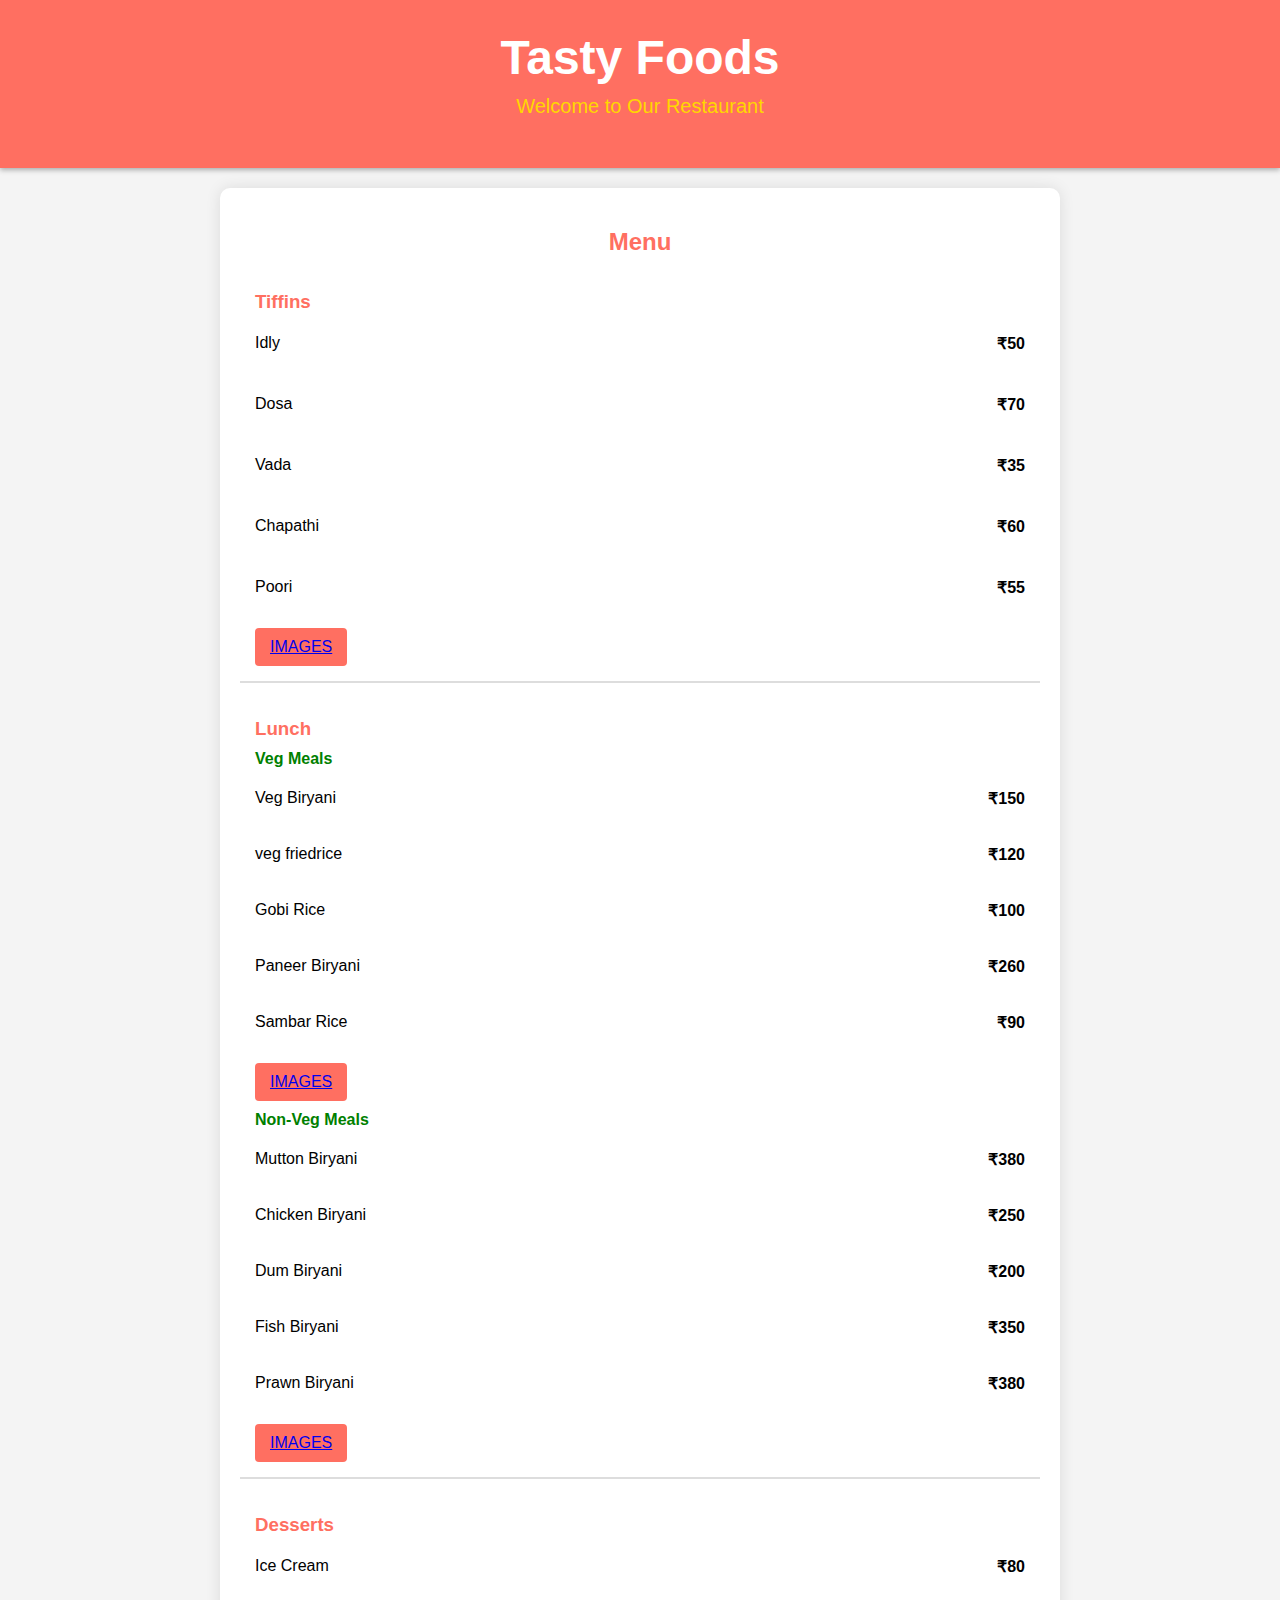
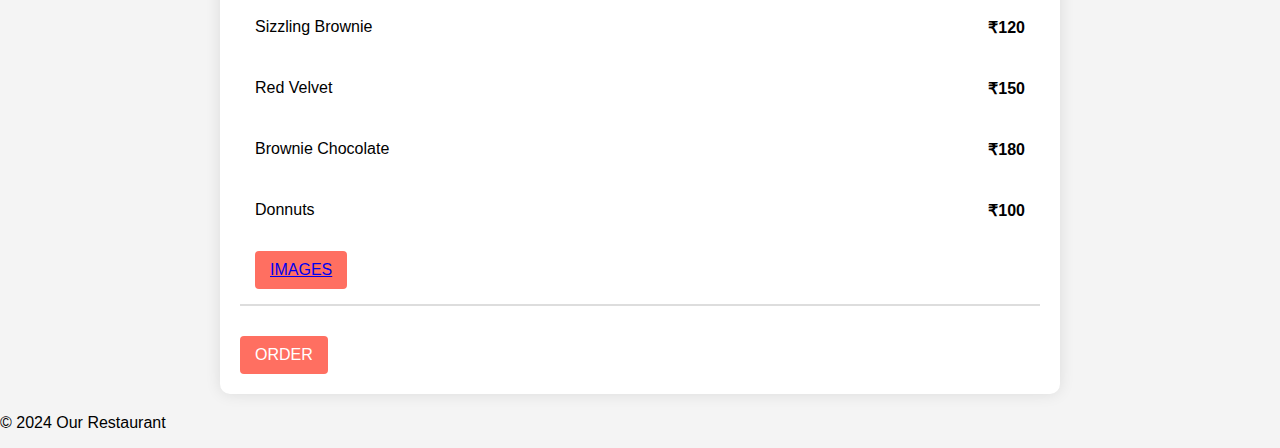
<file: Apex/index.html>
<!DOCTYPE html>
<html lang="en">
<head>
    <meta charset="UTF-8">
    <meta name="viewport" content="width=device-width, initial-scale=1.0">
    <title>Tasty Foods</title>
    <link rel="stylesheet" href="style.css">
</head>
<body>
    <header>
        <h1 class="menu-title">Tasty Foods</h1>
        <p class="welcome-message">Welcome to Our Restaurant</p>
    </header>

    <main>
        <h2>
            Menu 
        </h2>

        <section class="category">
            <div class="category-header">
                <h3>Tiffins</h3>
          
            </div>
            <div class="tiffins-list"> 
                <div class="tiffin-item">
                    <p>Idly</p>
                    <p class="price">₹50</p>
                </div>
                <div class="tiffin-item">
                    <p>Dosa</p>
                    <p class="price">₹70</p>
                </div>
                <div class="tiffin-item">
                    <p>Vada</p>
                    <p class="price">₹35</p>
                </div>
                <div class="tiffin-item">
                    <p>Chapathi</p>
                    <p class="price">₹60</p>
                </div>
                <div class="tiffin-item">
                    <p>Poori</p>
                    <p class="price">₹55</p>
                </div>

            </div>
            <button class="show-img-btn"><a href = "new.html">IMAGES</a></button>
           
            
        </section>

        <section class="category">
            <div class="category-header">
                <h3>Lunch</h3>
            </div>
            <div class="lunch-options">
                <div class="veg-lunch">
                    <h4 class="veg-heading">Veg Meals</h4>
                    <div class="dish">
                        <p>Veg Biryani</p>
                        <p class="price">₹150</p>
                    </div>
                    <div class="dish">
                        <p>veg friedrice</p>
                        <p class="price">₹120</p>
                    </div>
                    <div class="dish">
                        <p>Gobi Rice</p>
                        <p class="price">₹100</p>
                    </div>
                    <div class="dish">
                        <p>Paneer Biryani</p>
                        <p class="price">₹260</p>
                    </div>
                    <div class="dish">
                        <p>Sambar Rice</p>
                        <p class="price">₹90</p>
                    </div>
                    <button class="show-veg-img-btn"><a href = "veg _images.html">IMAGES</a></button>
                </div>
                <div class="non-veg-lunch">
                    <h4 class="nonveg-heading">Non-Veg Meals</h4>
                    <div class="dish">
                        <p>Mutton Biryani</p>
                        <p class="price">₹380</p>
                    </div>
                    <div class="dish">
                        <p>Chicken Biryani</p>
                        <p class="price">₹250</p>
                    </div>
                    <div class="dish">
                        <p>Dum Biryani</p>
                        <p class="price">₹200</p>
                    </div>
                    <div class="dish">
                        <p>Fish Biryani</p>
                        <p class="price">₹350</p>
                    </div>
                    <div class="dish">
                        <p>Prawn Biryani</p>
                        <p class="price">₹380</p>
                    </div>
                    
                <button class="show-nonveg-img-btn"><a href = "nonveg.html">IMAGES</a></button>
            </div>
            </div>
        </section>

        <section class="category">
            <div class="category-header">
                <h3>Desserts</h3>
          
            </div>
            <div class="desserts-options">
                <div class="dish">
                    <p>Ice Cream</p>
                    <p class="price">₹80</p>
                </div>
                <div class="dish">
                    <p>Sizzling Brownie</p>
                    <p class="price">₹120</p>
                </div>
                <div class="dish">
                    <p>Red Velvet</p>
                    <p class="price">₹150</p>
                </div>
                <div class="dish">
                    <p>Brownie Chocolate</p>
                    <p class="price">₹180</p>
                </div>
                <div class="dish">
                    <p>Donnuts</p>
                    <p class="price">₹100</p>
                </div>
            </div>
            <button class="show-img-btn"><a href = "desserts.html">IMAGES</a></button>
          
        </section>
        <button class="show-img-btn" onclick="showAlert()">ORDER</button>
        <script>
            function showAlert() {
                alert("Order placed!");
            }
        </script>
    </main>

    <footer>
        <p>&copy; 2024 Our Restaurant</p>
    </footer>


    
</body>
</html>
</file>
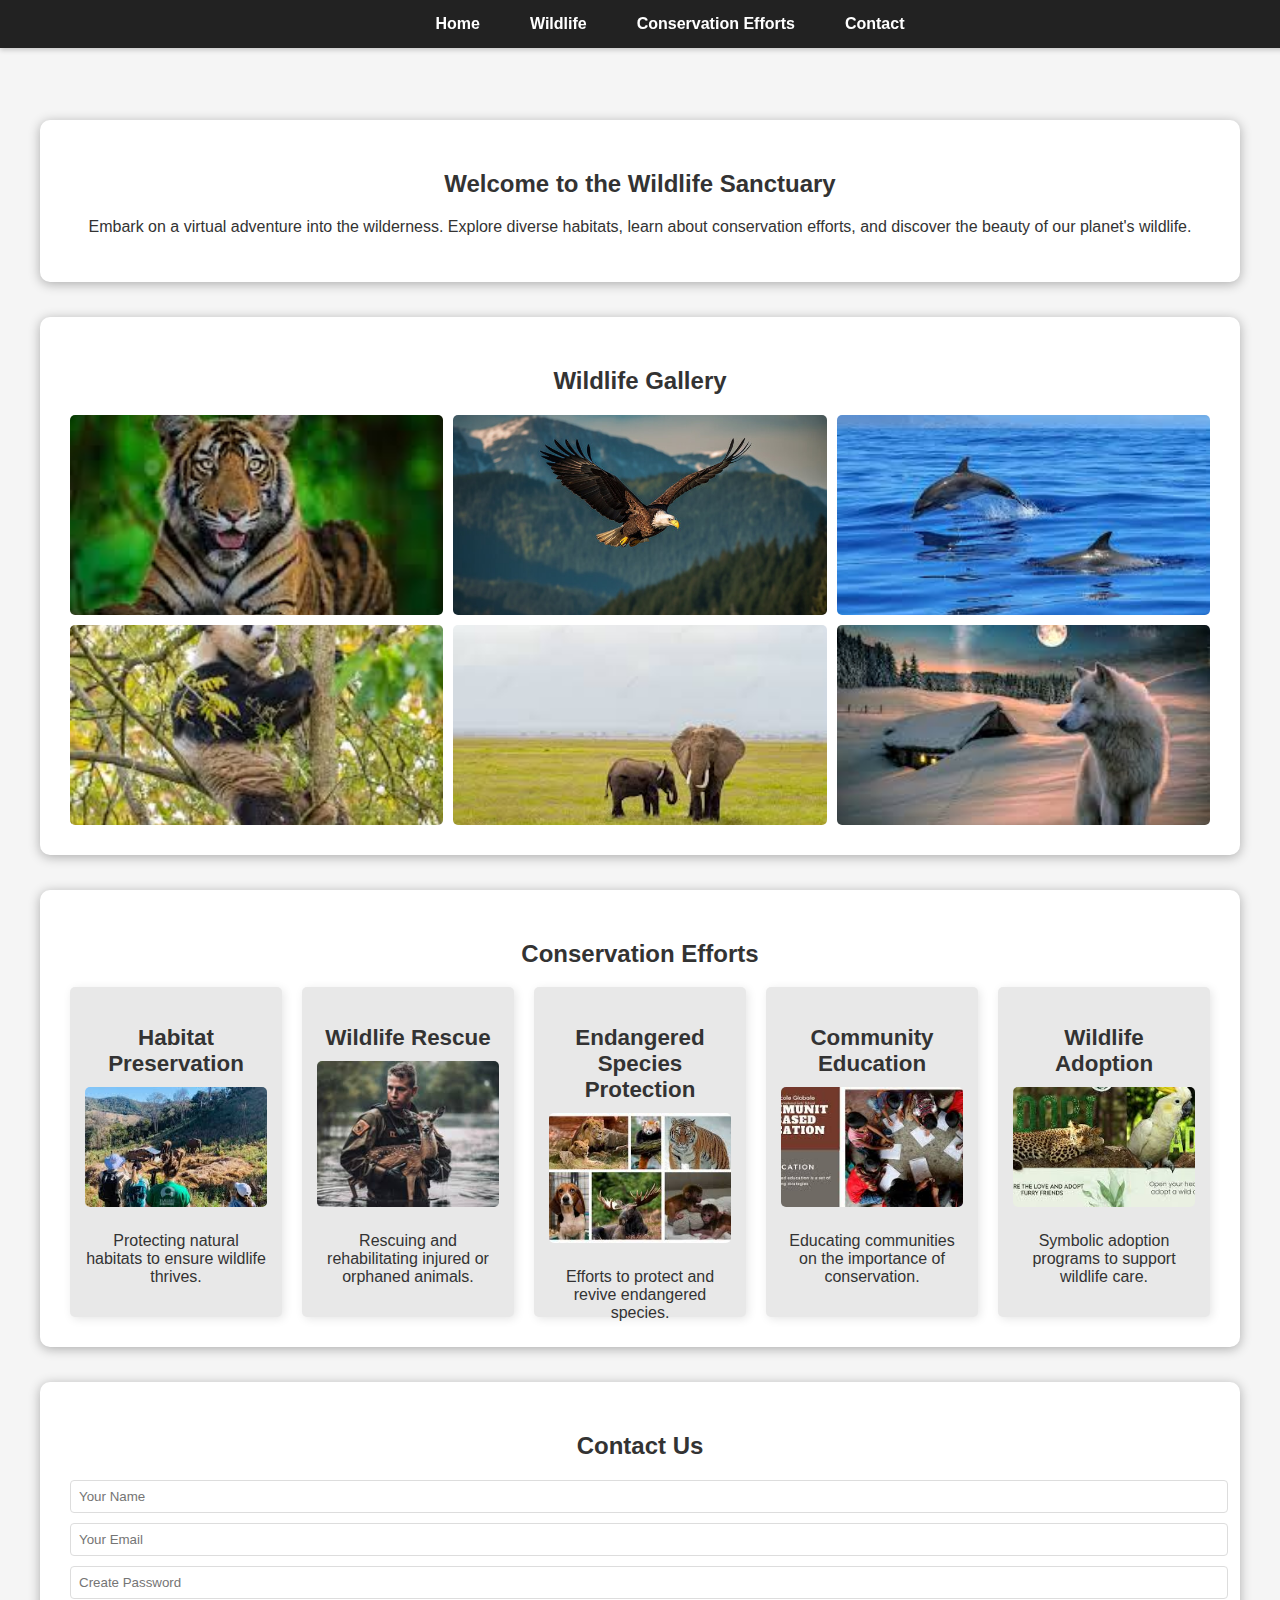
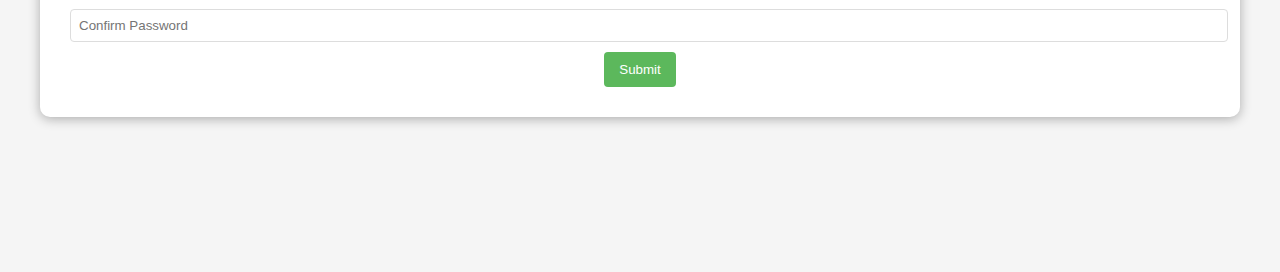
<file: APEXPLANET-2/index.html>
<!DOCTYPE html>
<html lang="en">
<head>
    <meta charset="UTF-8">
    <meta name="viewport" content="width=device-width, initial-scale=1.0">
    <title>Wildlife Sanctuary Virtual Experience</title>
    <link rel="stylesheet" href="style.css">
</head>
<body>
    <header>
        <nav>
            <ul>
                <li><a href="#home" class="nav-link">Home</a></li>
                <li><a href="#wildlife" class="nav-link">Wildlife</a></li>
                <li><a href="#conservation" class="nav-link">Conservation Efforts</a></li>
                <li><a href="#contact" class="nav-link">Contact</a></li>
            </ul>
        </nav>
    </header>

    <div class="container">
        <!-- Home Section -->
        <section id="home" class="grid-item">
            <h2>Welcome to the Wildlife Sanctuary</h2>
            <p>Embark on a virtual adventure into the wilderness. Explore diverse habitats, learn about conservation efforts, and discover the beauty of our planet's wildlife.</p>
        </section>

        <!-- Wildlife Section -->
        <section id="wildlife" class="grid-item">
            <h2>Wildlife Gallery</h2>
            <div class="gallery-grid">
                <img src="assets/1.jpg" alt="Tiger in Forest">
                <img src="assets/2.jpg" alt="Eagle in Sky">
                <img src="assets/3.jpg" alt="Dolphin in Ocean">
                <img src="assets/4.jpg" alt="Panda in Bamboo Forest">
                <img src="assets/5.jpg" alt="Elephant in Savannah">
                <img src="assets/6.jpg" alt="Wolf in Snow">
            </div>
        </section>

        <!-- Conservation Section -->
        <section id="conservation" class="grid-item">
            <h2>Conservation Efforts</h2>
            <div class="service-cards">
                <div class="service-card">
                    <h3>Habitat Preservation</h3>
                    <img src="assets/a.jpg" alt="Habitat Preservation">
                    <p>Protecting natural habitats to ensure wildlife thrives.</p>
                </div>
                <div class="service-card">
                    <h3>Wildlife Rescue</h3>
                    <img src="assets/b.jpg" alt="Wildlife Rescue">
                    <p>Rescuing and rehabilitating injured or orphaned animals.</p>
                </div>
                <div class="service-card">
                    <h3>Endangered Species Protection</h3>
                    <img src="assets/c.jpg" alt="Endangered Species">
                    <p>Efforts to protect and revive endangered species.</p>
                </div>
                <div class="service-card">
                    <h3>Community Education</h3>
                    <img src="assets/d.jpg" alt="Community Education">
                    <p>Educating communities on the importance of conservation.</p>
                </div>
                <div class="service-card">
                    <h3>Wildlife Adoption</h3>
                    <img src="assets/e.jpg" alt="Wildlife Adoption">
                    <p>Symbolic adoption programs to support wildlife care.</p>
                </div>
            </div>
        </section>

        <!-- Contact Section -->
        <section id="contact" class="grid-item">
            <h2>Contact Us</h2>
            <form id="contactForm">
                <input type="text" id="name" placeholder="Your Name" required>
                <input type="email" id="email" placeholder="Your Email" required>
                <input type="password" id="password" placeholder="Create Password" required>
                <input type="password" id="confirmPassword" placeholder="Confirm Password" required>
                <button type="submit">Submit</button>
            </form>
        </section>
        <section id="imageSection" class="grid-item" style="display:none;">
            <h2>Submit an Image</h2>
            <form id="imageForm">
                <input type="url" id="imageUrl" placeholder="Paste Image URL" required>
                <button type="submit">Submit</button>
            </form>
            <div id="imagePreview" style="margin-top: 20px;">
                <!-- The image will be displayed here after submission -->
            </div>
        </section>
        </section>
    </div>

    <script src="main.js"></script>
</body>
</html>
</file>
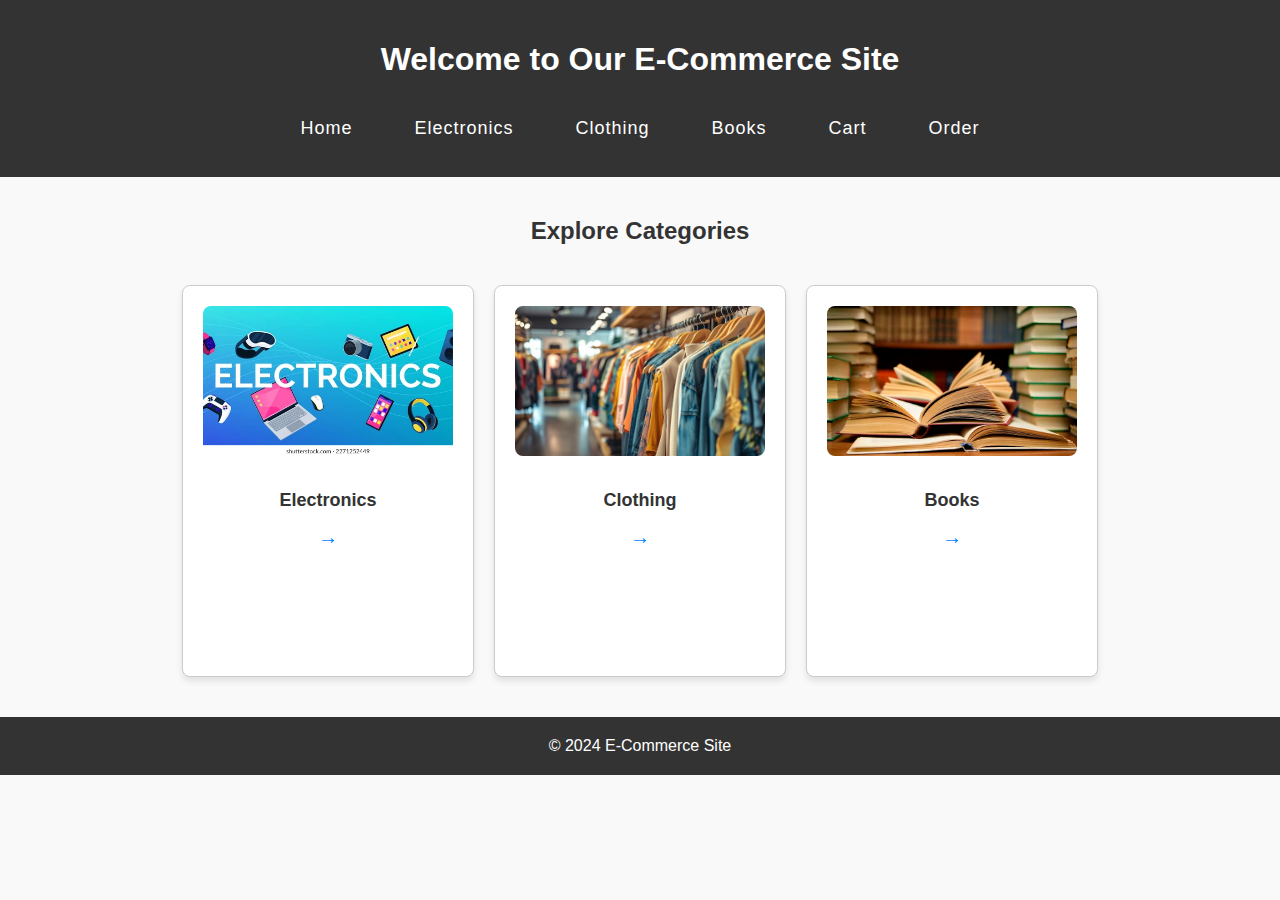
<file: APEXPLANET-5/index.html>
<!DOCTYPE html>
<html lang="en">
<head>
    <meta charset="UTF-8">
    <meta name="viewport" content="width=device-width, initial-scale=1.0">
    <title>Home - E-Commerce</title>
    <link rel="stylesheet" href="styles.css">
    <script src="cart.js" defer></script>
</head>
<body>
    <header>
        <h1>Welcome to Our E-Commerce Site</h1>
        <nav>
            <a href="index.html">Home</a>
            <a href="electronics.html">Electronics</a>
            <a href="clothing.html">Clothing</a>
            <a href="books.html">Books</a>
            <a href="cart.html">Cart</a>
            <a href="order.html">Order</a>
        </nav>
    </header>

    <main>
        <h2>Explore Categories</h2>
        <div class="categories">
            <div class="category-card">
                <img src="assets/1.webp" alt="Electronics">
                <h3>Electronics</h3>
                <a href="electronics.html" class="arrow-link">→</a>
            </div>
            <div class="category-card">
                <img src="assets/2.jpg" alt="Clothing">
                <h3>Clothing</h3>
                <a href="clothing.html" class="arrow-link">→</a>
            </div>
            <div class="category-card">
                <img src="assets/3.avif" alt="Books">
                <h3>Books</h3>
                <a href="books.html" class="arrow-link">→</a>
            </div>
        </div>
    </main>

    <footer>
        <p>&copy; 2024 E-Commerce Site</p>
    </footer>
</body>
</html>
</file>
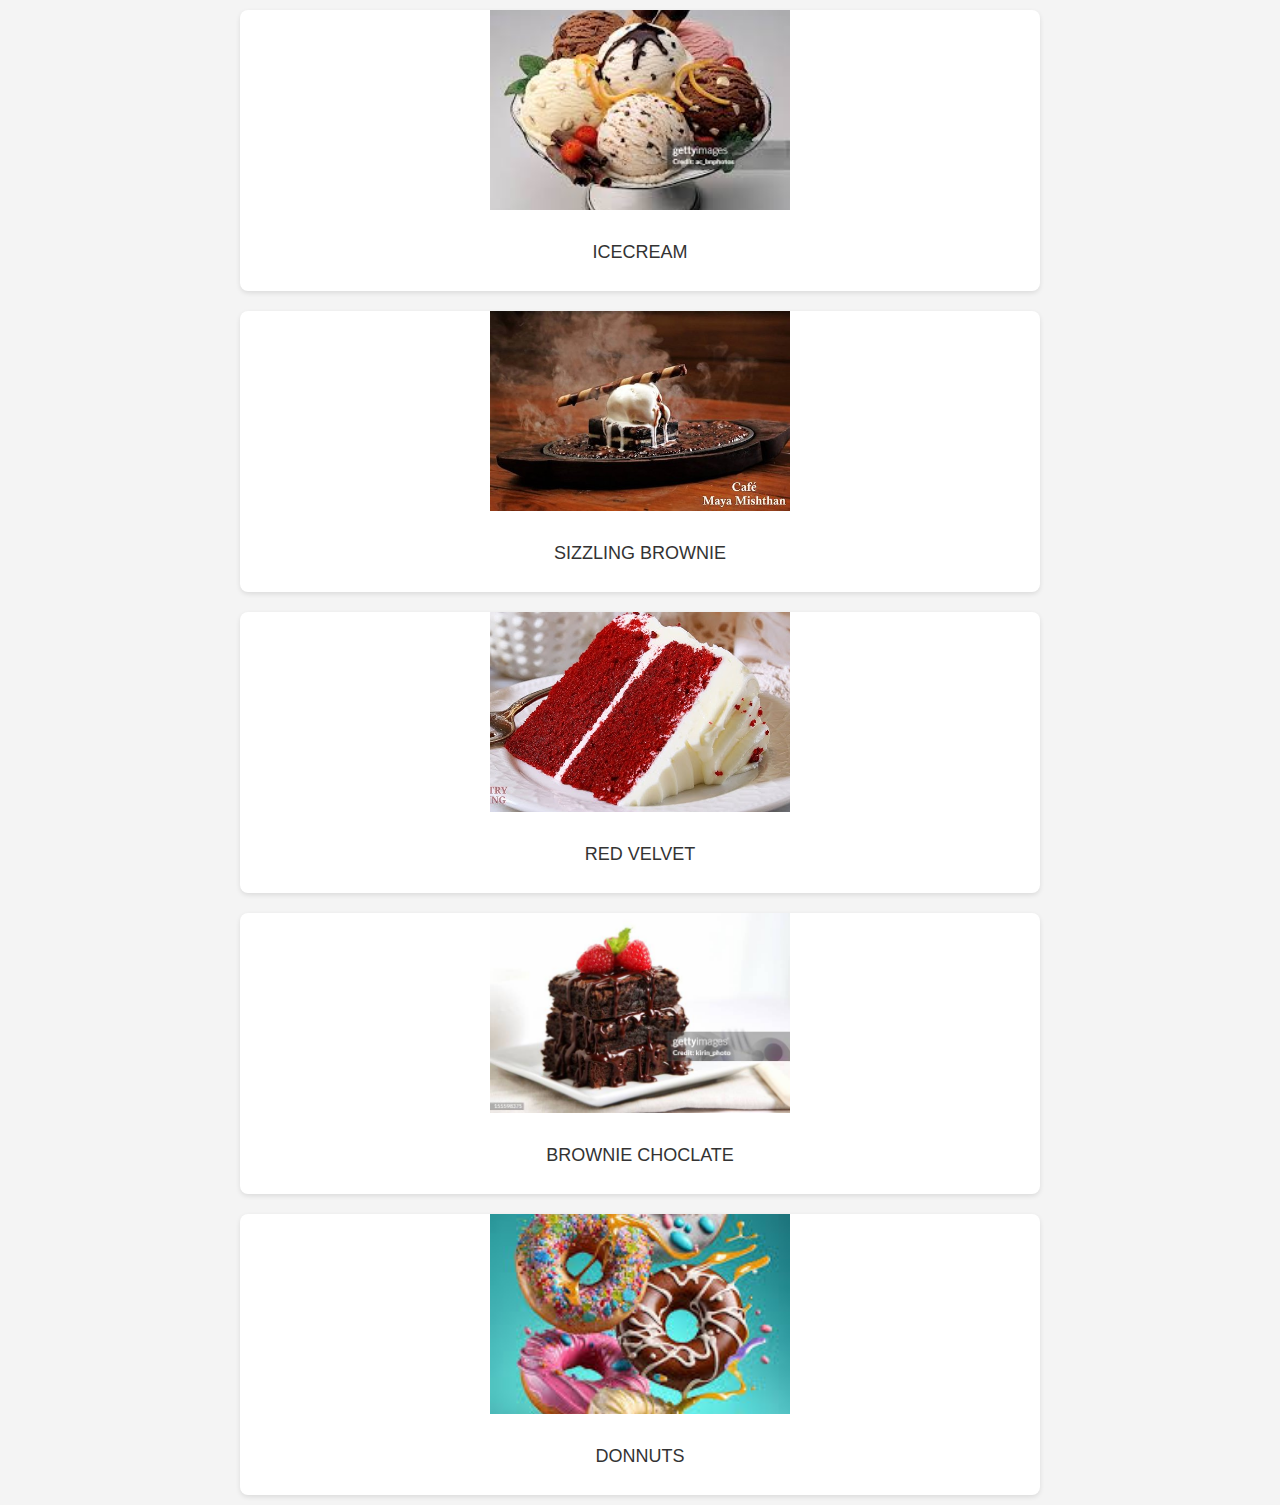
<file: Apex/desserts.html>
<!DOCTYPE html>
<html>
<head>
    <link rel="stylesheet" href="style.css">
</head>
<body>
    <div class="dish-image">
        <div class="dish1">
    <img src="assets/ice cream.jpg" alt="Desserts">
                <p>ICECREAM</p>
        </div>
        <div class="dish1">
                <img src="assets/sizzling.jpg" alt="Desserts" >
                <p>SIZZLING BROWNIE</p>
                </div>
                <div class="dish1">
                <img src="assets/red velvet.jpg" alt="Desserts">
                <p>RED VELVET</p>
                </div>
                <div class="dish1">
                <img src="assets/brownie chocalate.jpg" alt="Desserts">
                <p>BROWNIE CHOCLATE</p>
                </div>
                <div class="dish1">
                <img src="assets/donuts.jpg" alt="Desserts">
                <p>DONNUTS</p>
                </div>
                
    </div>
</body>
</html>
</file>
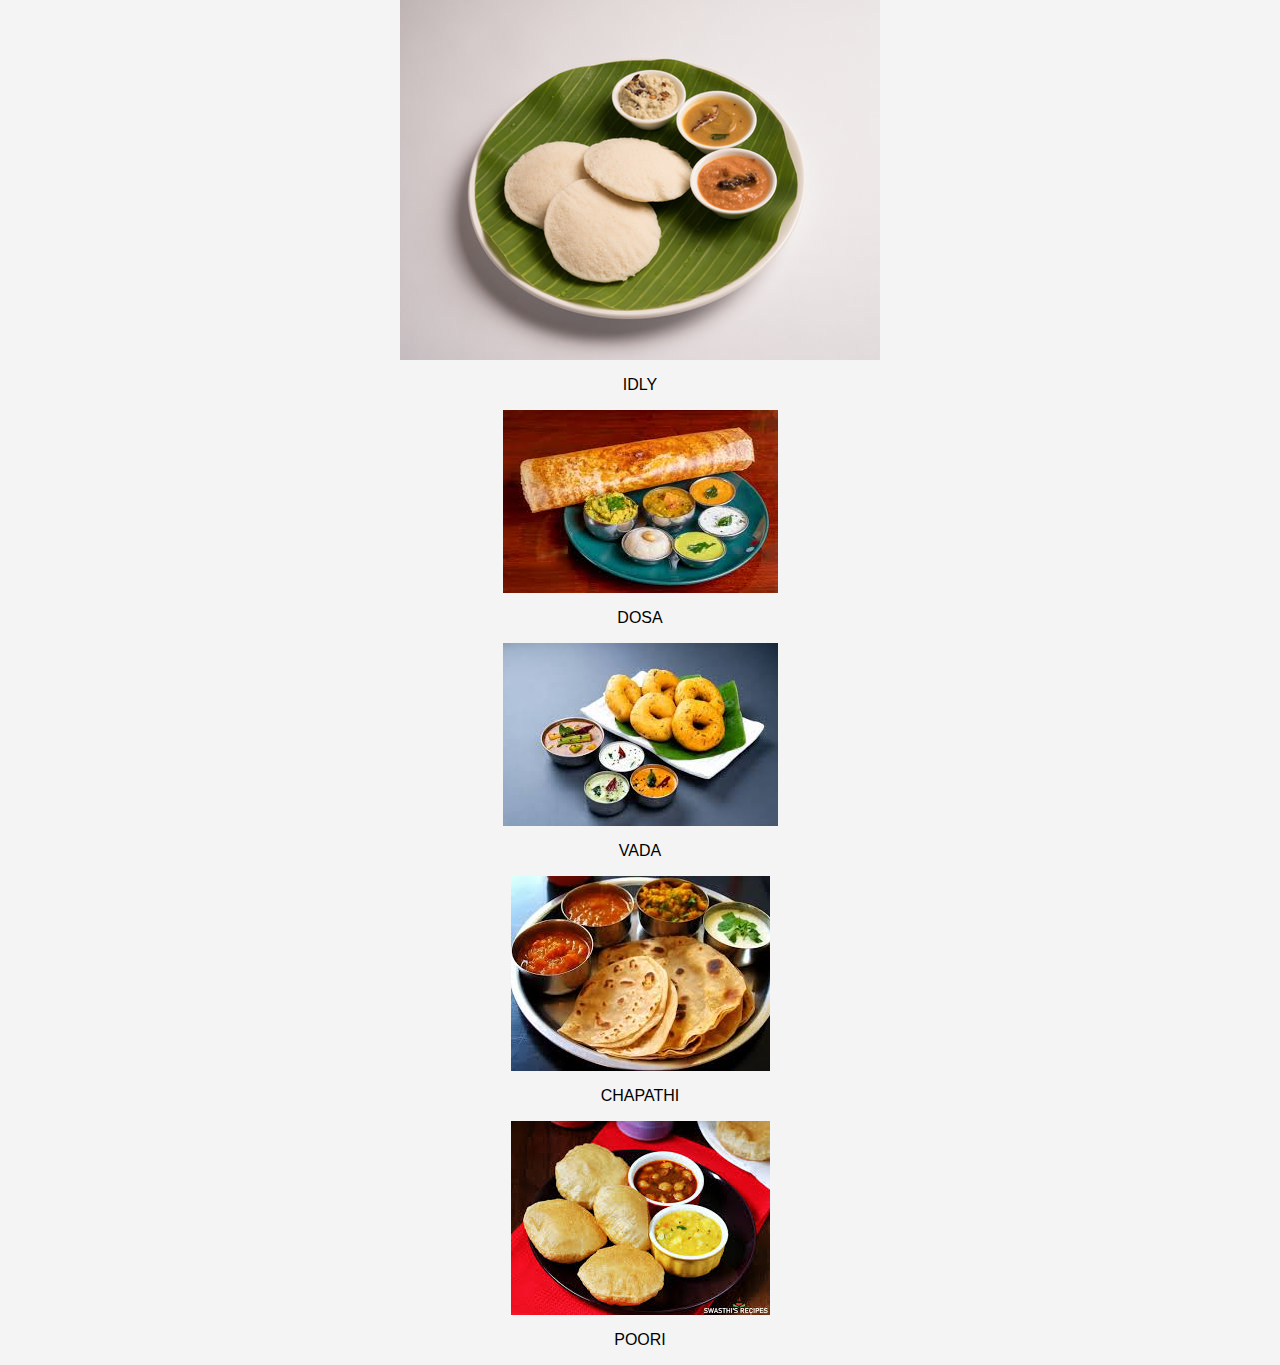
<file: Apex/new.html>
<!DOCTYPE html>
<html>
<head>
    <link rel="stylesheet" href="style.css">
</head>
<body>
    
    <div class="dish-image">

    <img src="assets/idly.jpg" alt="Idly">
    <p>IDLY</p>
    <img src="assets/dosa.jpg" alt="Dosa">
    <p>DOSA</p>
    <img src="assets/vada.jpg" alt="Vada">
    <p>VADA</p>
                <img src="assets/chapathi.jpg" alt="Chapathi">
                <p>CHAPATHI</p>
                <img src="assets/poori.jpg" alt="Poori">
                <p>POORI</p>
    </div>
</body>
</html>
</file>
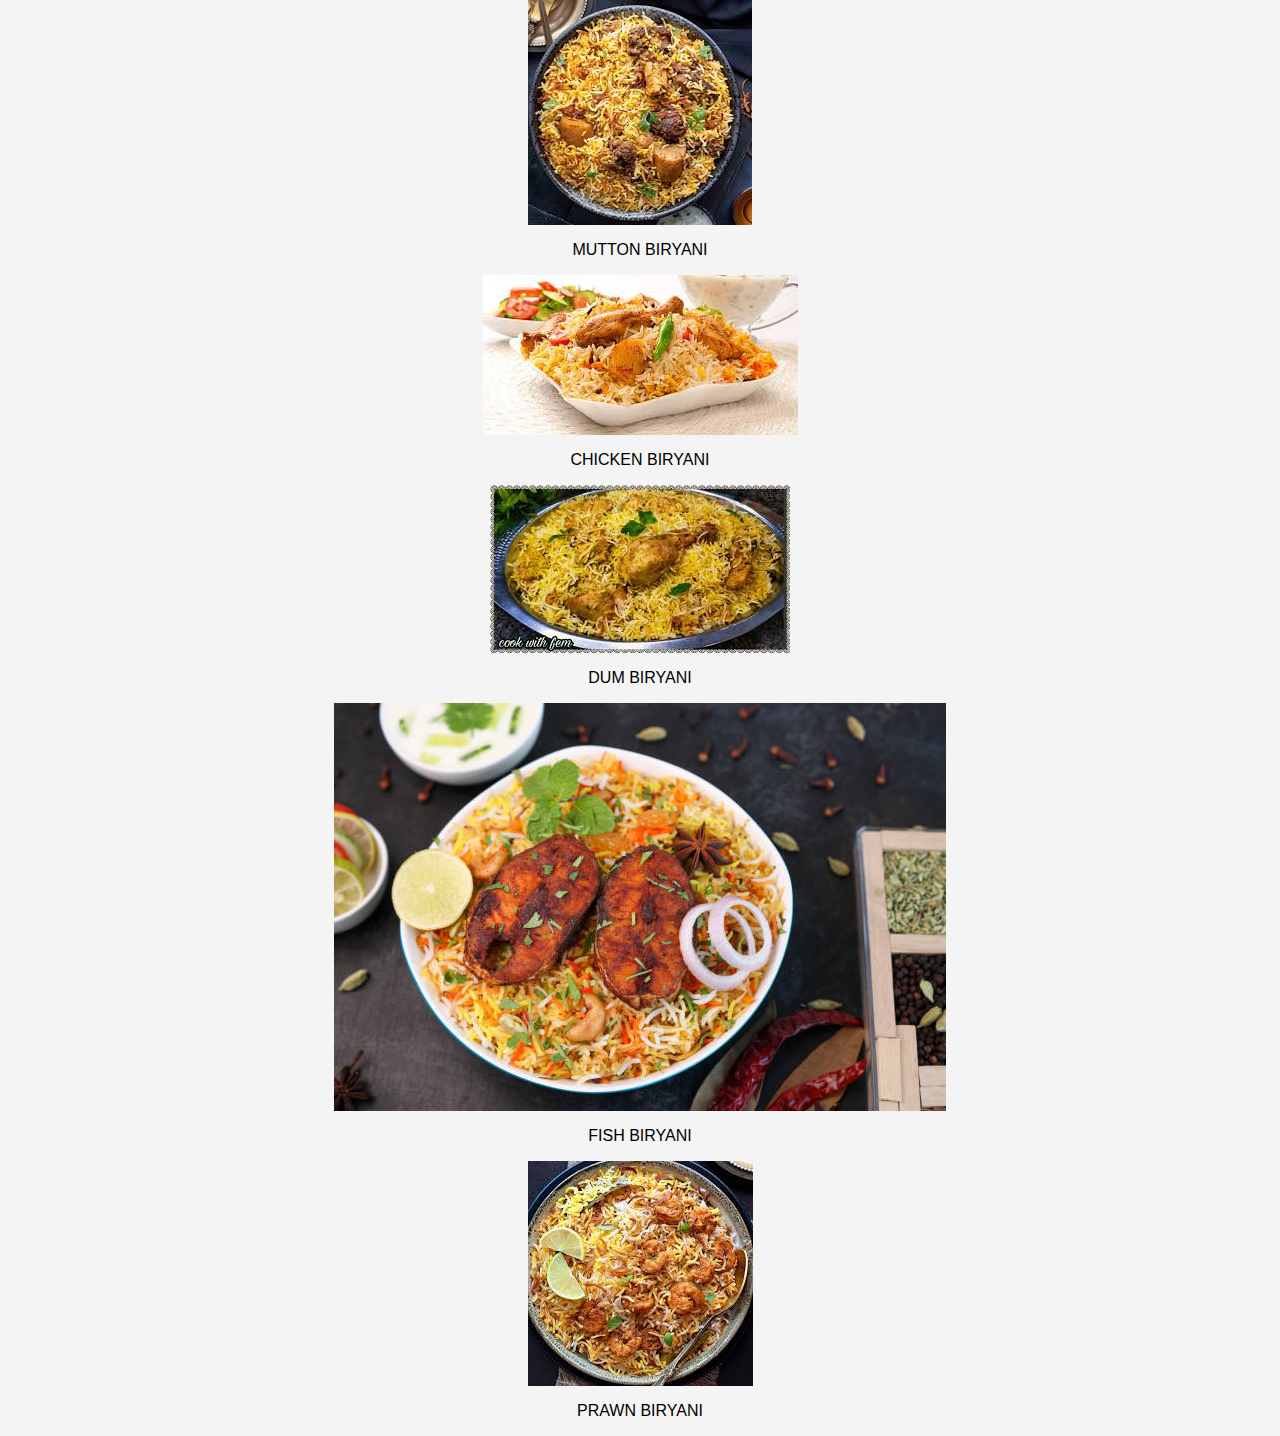
<file: Apex/nonveg.html>
<!DOCTYPE html>
<html>
<head>
    <link rel="stylesheet" href="style.css">
</head>
<body>
    

    <div class="dish-image">

    <img src="assets/mutton biriyani.jpg" alt="Non-Veg Lunch">
                <p>MUTTON BIRYANI</p>
                <img src="assets/chicken biriyani.jpg" alt="Non-Veg Lunch">
                <p>CHICKEN BIRYANI</p>
                <img src="assets/dum biriyani.jpg" alt="Non-Veg Lunch">
                <p>DUM BIRYANI</p>
                <img src="assets/fish biriyani.jpg" alt="Non-Veg Lunch">
                <p>FISH BIRYANI</p>
                 <img src="assets/prawn biriyani.jpg" alt="Non-Veg Lunch">
                <p>PRAWN BIRYANI</p>
    </div>
</body>
</html>
</file>
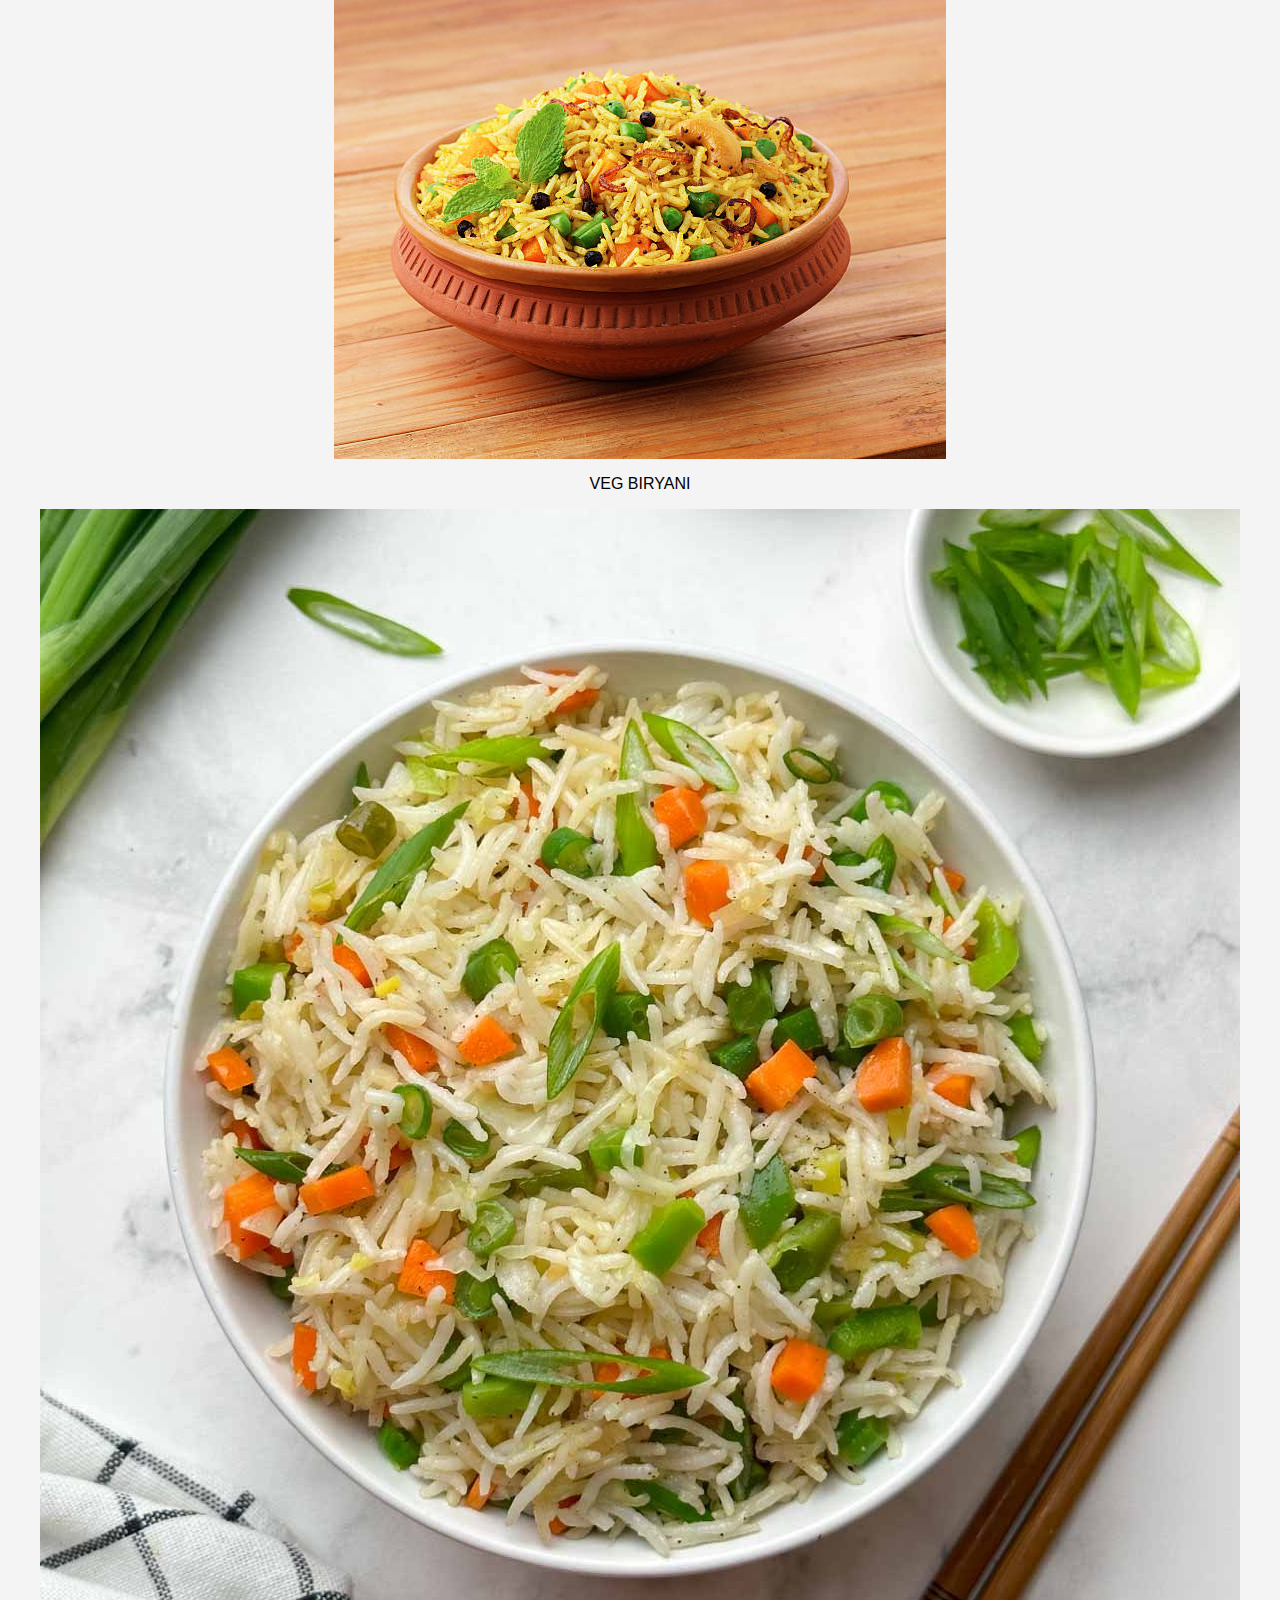
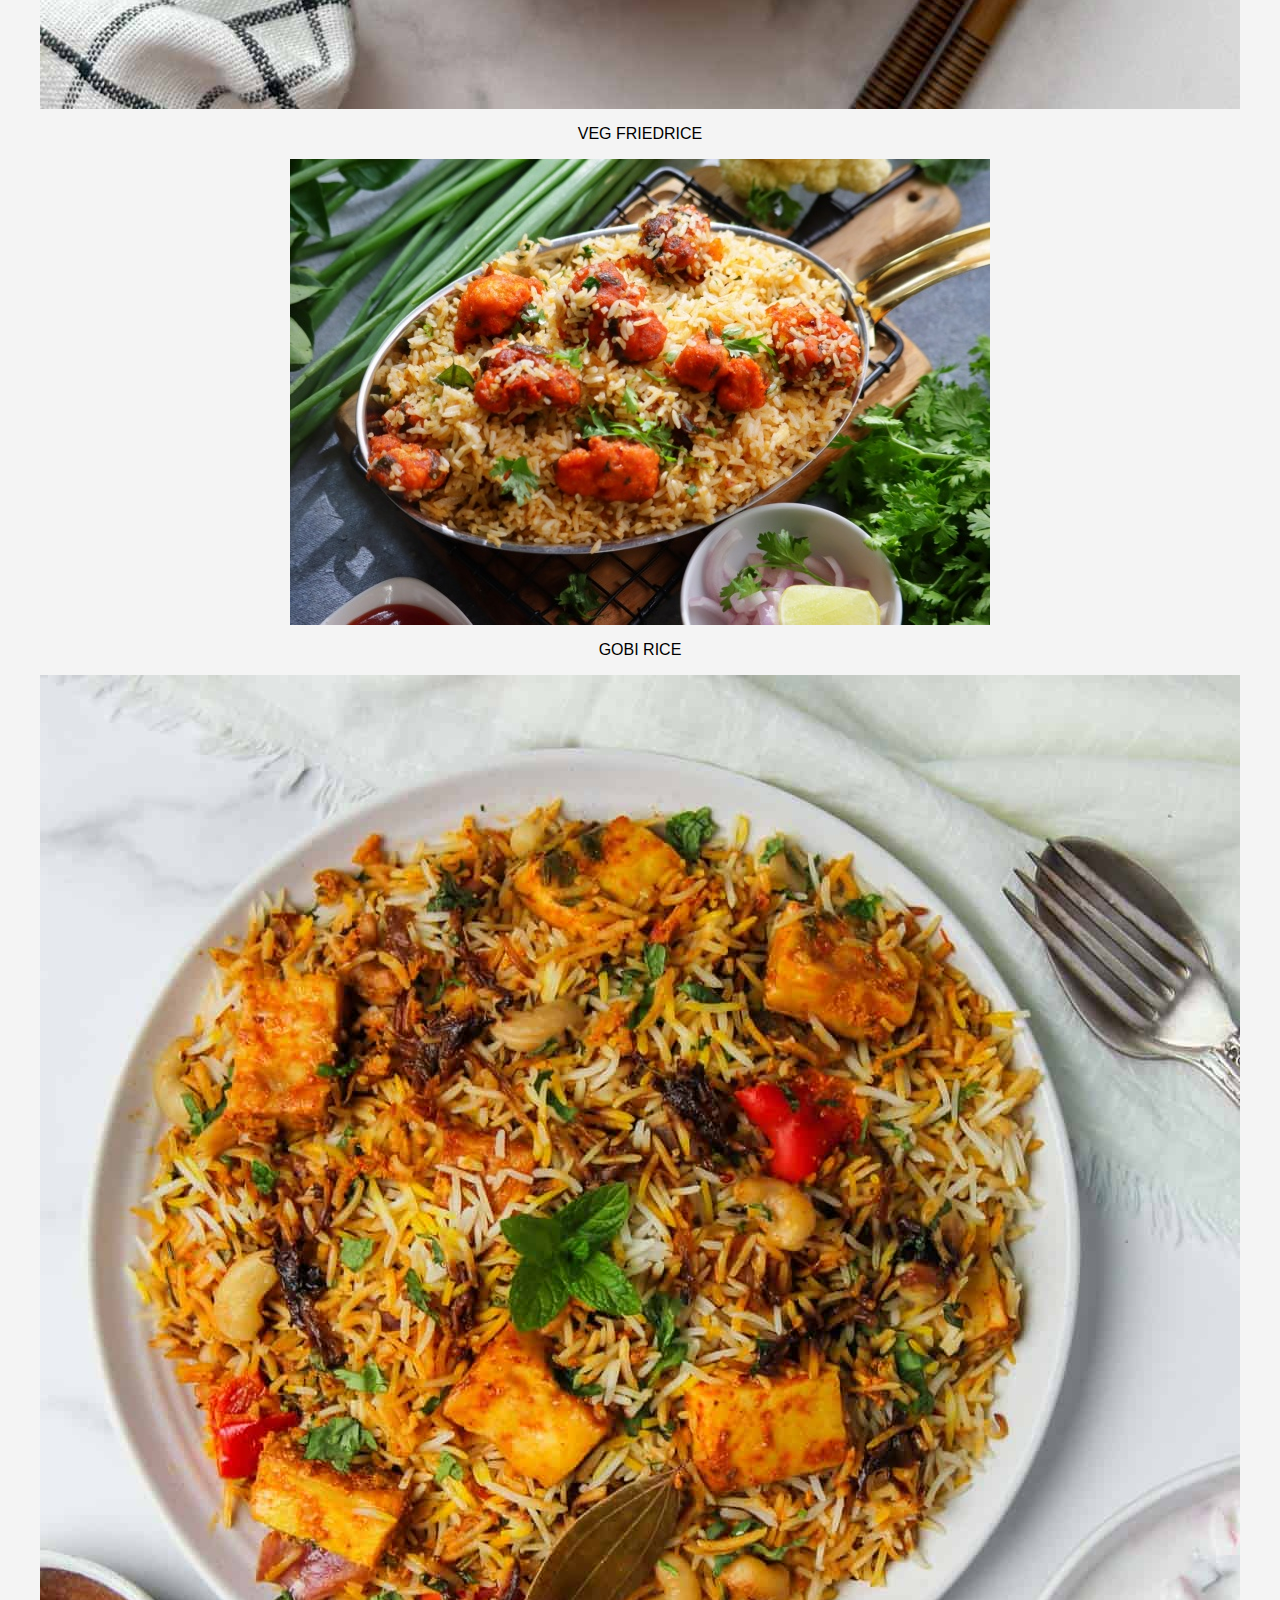
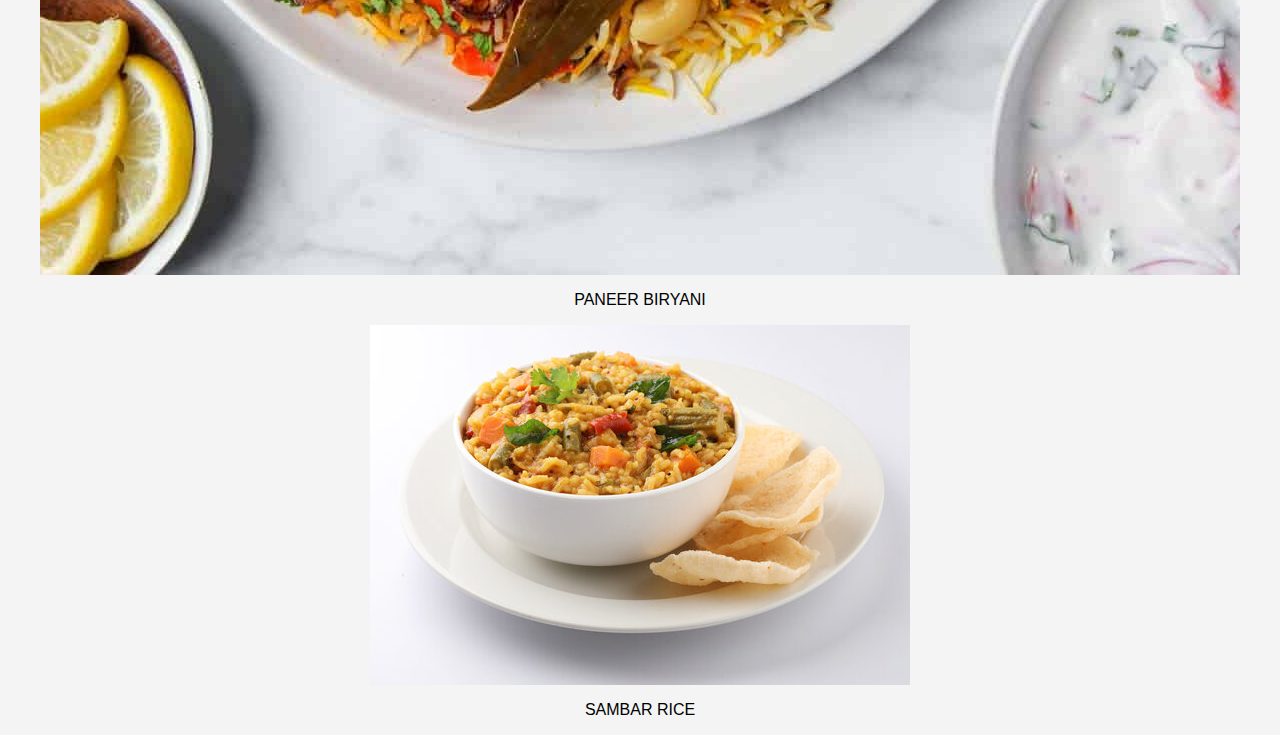
<file: Apex/veg _images.html>
<!DOCTYPE html>
<html>
<head>
    <link rel="stylesheet" href="style.css">
</head>
<body>
    
    <div class="dish-image">

    <img src="assets/veg biriyani.jpg" alt="Veg Lunch">
                        <p>VEG BIRYANI</p>
                        <img src="assets/friedrice.jpg" alt="Veg Lunch">
                        <p>VEG FRIEDRICE</p>
                        <img src="assets/gobi rice.jpg" alt="Veg Lunch">
                        <p>GOBI RICE</p>
                        <img src="assets/paneer-biryani.jpg" alt="Veg Lunch">
                        <p>PANEER BIRYANI</p>
                        <img src="assets/sambar rice.jpg" alt="Veg Lunch">
                        <p>SAMBAR RICE</p>
    </div>
</body>
</html>
</file>
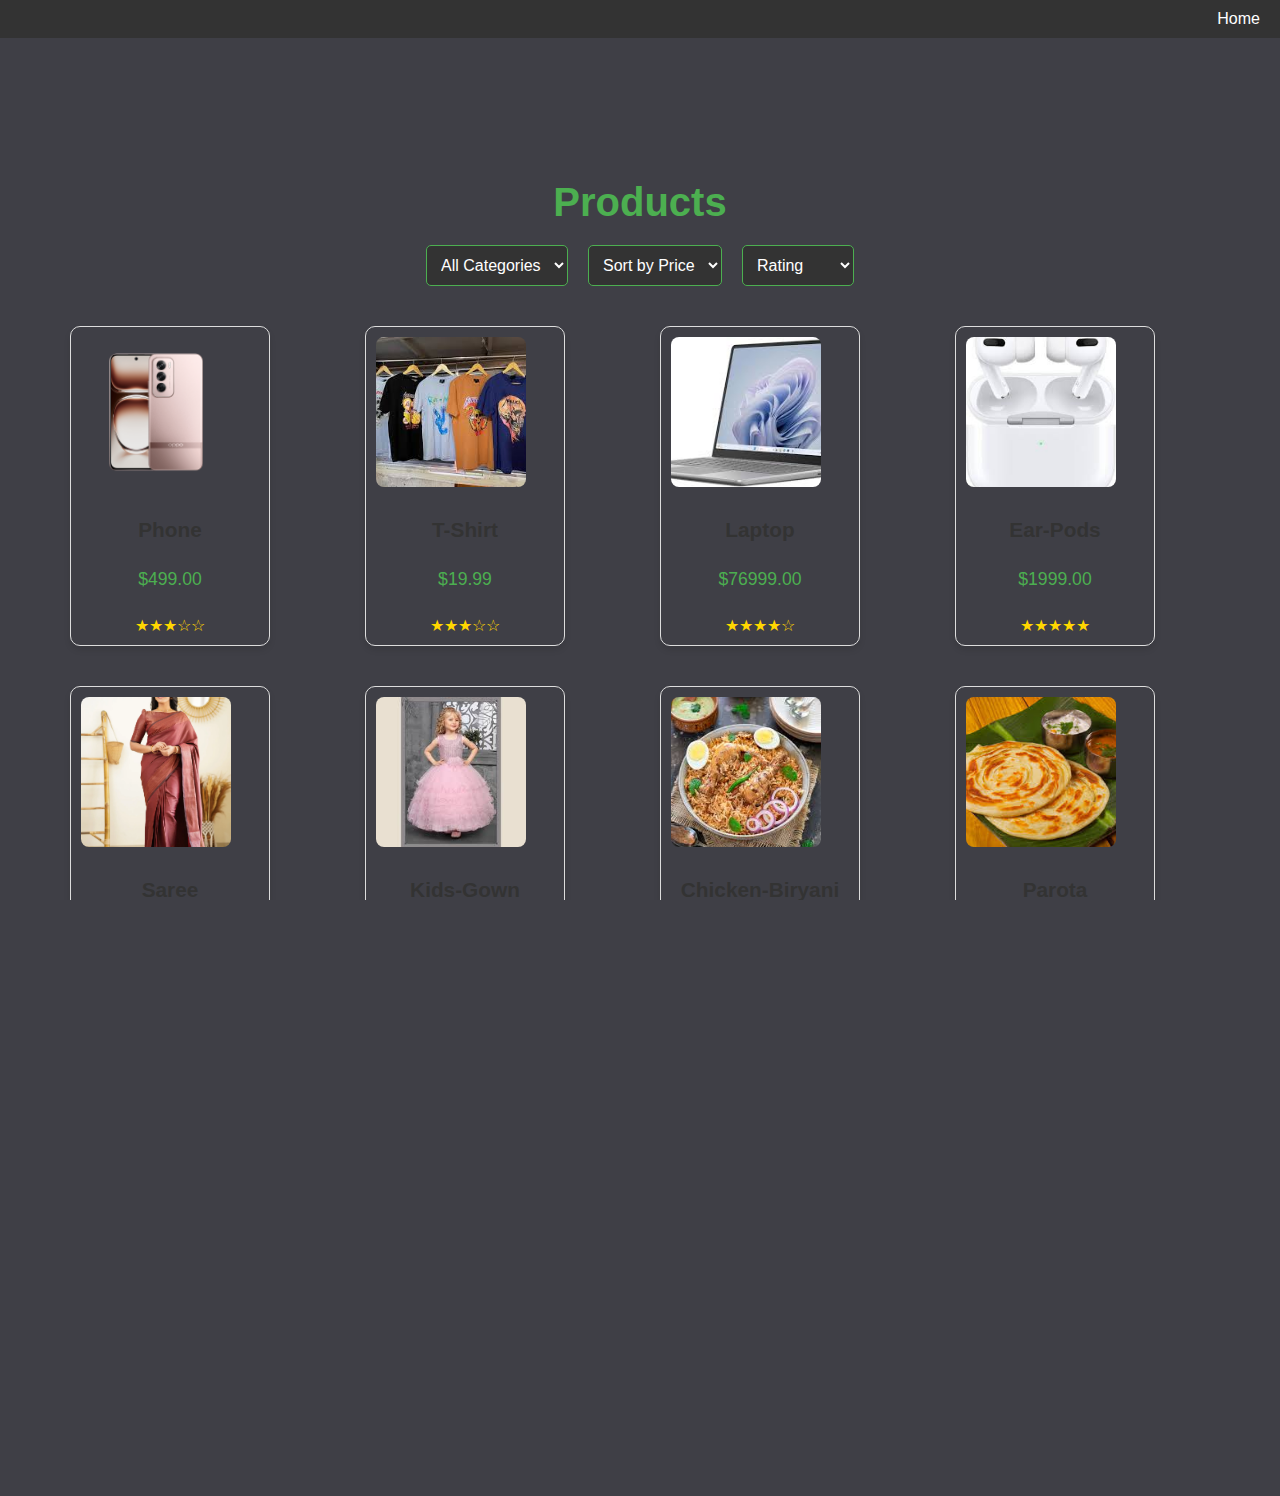
<file: APEXPLANET-4/products.html>
<!DOCTYPE html>
<html lang="en">
<head>
    <meta charset="UTF-8">
    <meta name="viewport" content="width=device-width, initial-scale=1.0">
    <title>Products</title>
    <link rel="stylesheet" href="style.css">
</head>
<body>
    <nav>
        <ul>
            <li><a href="index.html">Home</a></li>
        </ul>
    </nav>

    <section class="products-section">
        <h1>Products</h1>
        <div id="filters">
            <select id="categoryFilter">
                <option value="">All Categories</option>
                <option value="electronics">Electronics</option>
                <option value="clothing">Clothing</option>
                <option value="Foods">Foods</option>
                <option value="Jewellery">Jewellery</option>
            </select>
            <select id="priceFilter">
                <option value="">Sort by Price</option>
                <option value="asc">Low to High</option>
                <option value="desc">High to Low</option>
            </select>
            <select id="ratingFilter">
                <option value="">Rating</option>
                <option value="1">★</option>
                <option value="2">★★</option>
                <option value="3">★★★</option>
                <option value="4">★★★★</option>
                <option value="5">★★★★★</option>
            </select>
        </div>

        <div id="productList" class="product-list"></div>
    </section>

    <script src="products.js"></script>
</body>
</html>
</file>
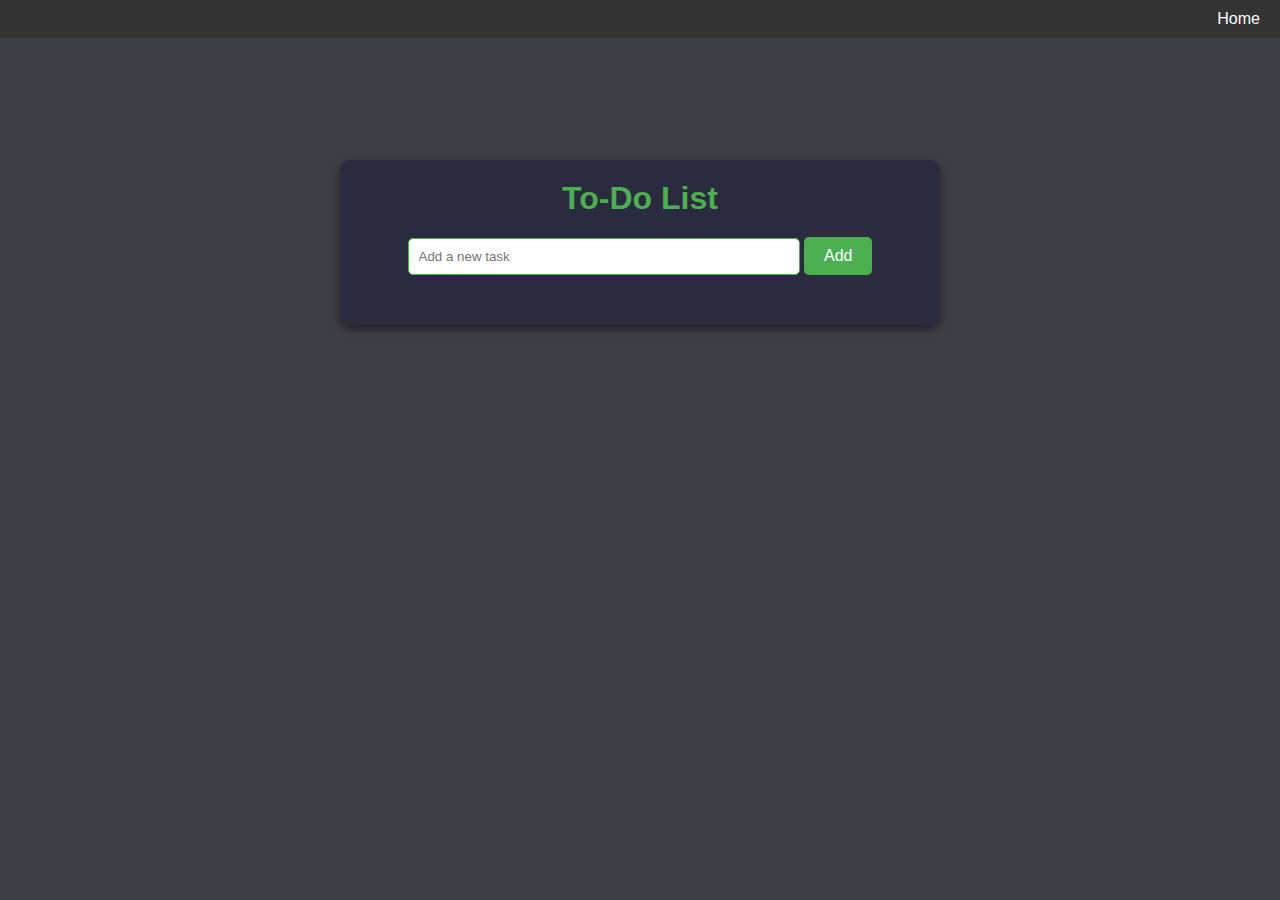
<file: APEXPLANET-4/todo_list.html>
<!DOCTYPE html>
<html lang="en">
<head>
    <meta charset="UTF-8">
    <meta name="viewport" content="width=device-width, initial-scale=1.0">
    <title>To-Do List</title>
    <link rel="stylesheet" href="style.css">
</head>
<body>
    <nav>
        <ul>
            <li><a href="index.html">Home</a></li>
        </ul>
    </nav>

    <section class="todolist-section">
        <h1>To-Do List</h1>
        <input type="text" id="taskInput" placeholder="Add a new task">
        <button id="addBtn">Add</button>
        <ul id="taskList"></ul>
    </section>

    <script src="todo_list.js"></script>
</body>
</html>
</file>
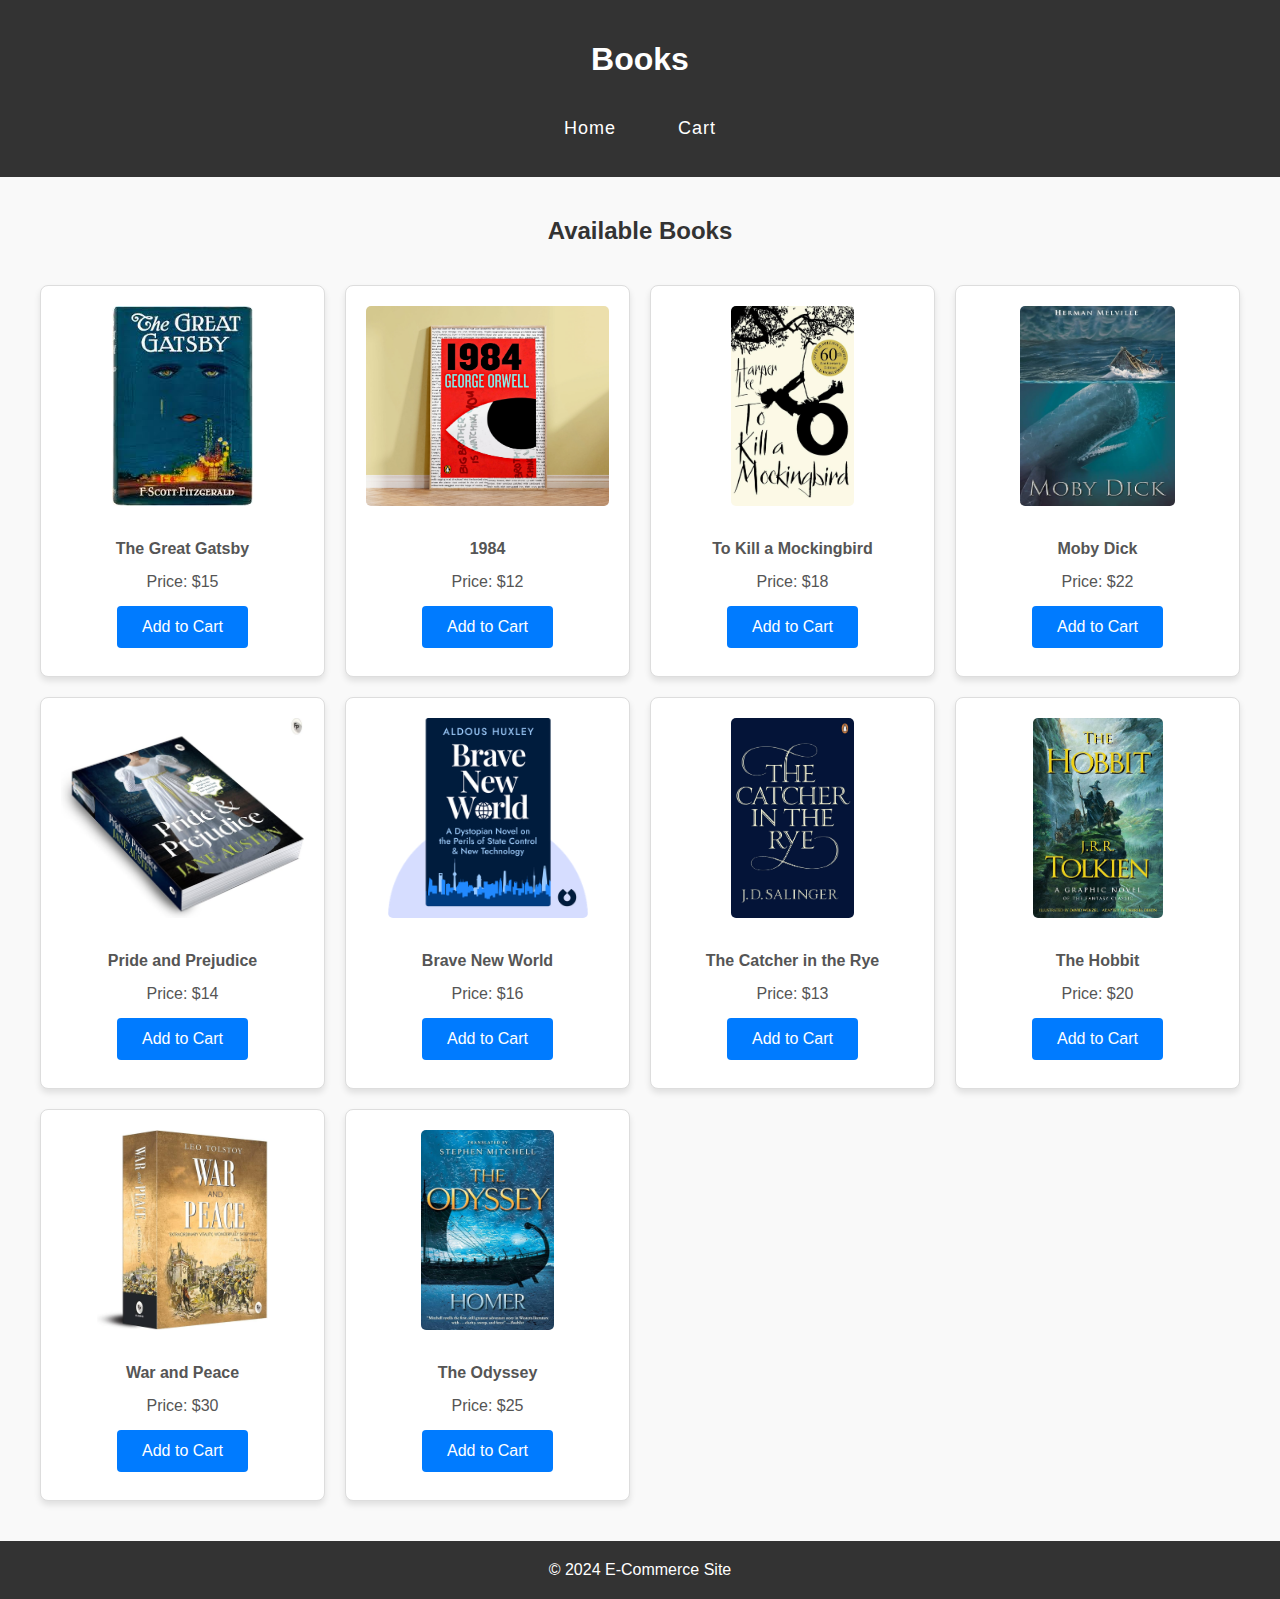
<file: APEXPLANET-5/books.html>
<!DOCTYPE html>
<html lang="en">
<head>
    <meta charset="UTF-8">
    <meta name="viewport" content="width=device-width, initial-scale=1.0">
    <title>Books - E-Commerce</title>
    <link rel="stylesheet" href="styles.css">
    <script src="cart.js" defer></script>
</head>
<body>
    <header>
        <h1>Books</h1>
        <nav>
            <a href="index.html">Home</a>
            <a href="cart.html">Cart</a>
        </nav>
    </header>

    <main>
        <h2>Available Books</h2>
        <div class="grid">
            <div class="card" data-name="The Great Gatsby" data-price="15">
                <img src="assets/b1.jfif" alt="The Great Gatsby">
                <p><strong>The Great Gatsby</strong></p>
                <p>Price: $15</p>
                <button onclick="addToCart(this)">Add to Cart</button>
            </div>
            
            <div class="card" data-name="1984" data-price="12">
                <img src="assets/b2.avif" alt="1984">
                <p><strong>1984</strong></p>
                <p>Price: $12</p>
                <button onclick="addToCart(this)">Add to Cart</button>
            </div>
            
            <div class="card" data-name="To Kill a Mockingbird" data-price="18">
                <img src="assets/b3.jpg" alt="To Kill a Mockingbird">
                <p><strong>To Kill a Mockingbird</strong></p>
                <p>Price: $18</p>
                <button onclick="addToCart(this)">Add to Cart</button>
            </div>
            
            <div class="card" data-name="Moby Dick" data-price="22">
                <img src="assets/b4.jpg" alt="Moby Dick">
                <p><strong>Moby Dick</strong></p>
                <p>Price: $22</p>
                <button onclick="addToCart(this)">Add to Cart</button>
            </div>
            
            <div class="card" data-name="Pride and Prejudice" data-price="14">
                <img src="assets/b5.jpg" alt="Pride and Prejudice">
                <p><strong>Pride and Prejudice</strong></p>
                <p>Price: $14</p>
                <button onclick="addToCart(this)">Add to Cart</button>
            </div>
            
            <div class="card" data-name="Brave New World" data-price="16">
                <img src="assets/b6.webp" alt="Brave New World">
                <p><strong>Brave New World</strong></p>
                <p>Price: $16</p>
                <button onclick="addToCart(this)">Add to Cart</button>
            </div>
            
            <div class="card" data-name="The Catcher in the Rye" data-price="13">
                <img src="assets/b7.jpg" alt="The Catcher in the Rye">
                <p><strong>The Catcher in the Rye</strong></p>
                <p>Price: $13</p>
                <button onclick="addToCart(this)">Add to Cart</button>
            </div>
            
            <div class="card" data-name="The Hobbit" data-price="20">
                <img src="assets/b8.jpg" alt="The Hobbit">
                <p><strong>The Hobbit</strong></p>
                <p>Price: $20</p>
                <button onclick="addToCart(this)">Add to Cart</button>
            </div>
            
            <div class="card" data-name="War and Peace" data-price="30">
                <img src="assets/b9.jpg" alt="War and Peace">
                <p><strong>War and Peace</strong></p>
                <p>Price: $30</p>
                <button onclick="addToCart(this)">Add to Cart</button>
            </div>
            
            <div class="card" data-name="The Odyssey" data-price="25">
                <img src="assets/b10.jpg" alt="The Odyssey">
                <p><strong>The Odyssey</strong></p>
                <p>Price: $25</p>
                <button onclick="addToCart(this)">Add to Cart</button>
            </div>
            
        </div>
    </main>

    <footer>
        <p>&copy; 2024 E-Commerce Site</p>
    </footer>

  
</body>
</html>
</file>
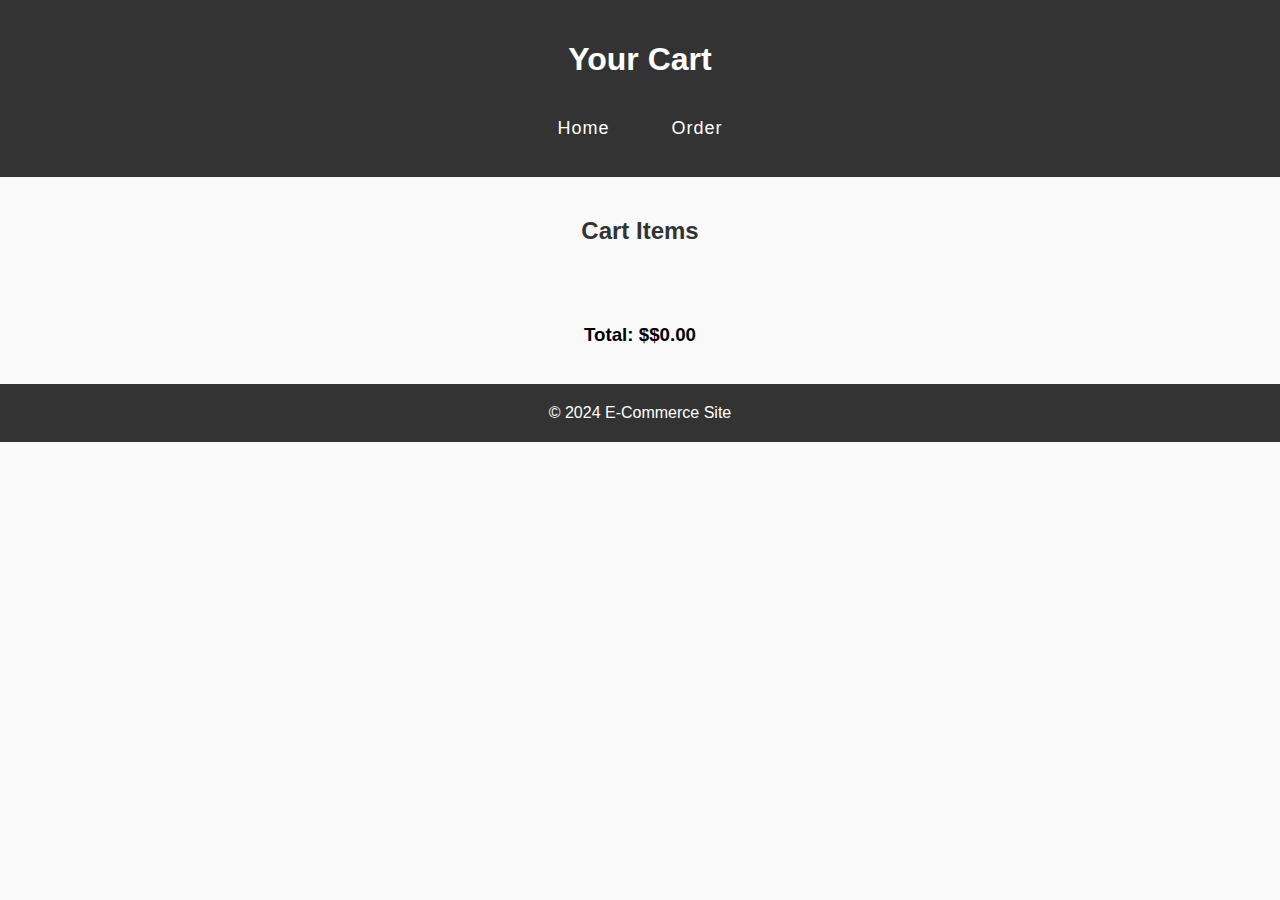
<file: APEXPLANET-5/cart.html>
<!DOCTYPE html>
<html lang="en">
<head>
    <meta charset="UTF-8">
    <meta name="viewport" content="width=device-width, initial-scale=1.0">
    <title>Your Cart - E-Commerce</title>
    <link rel="stylesheet" href="styles.css">
    <script src="cart.js" defer></script>
</head>
<body>
    <header>
        <h1>Your Cart</h1>
        <nav>
            <a href="index.html">Home</a>
            <a href="order.html">Order</a>
        </nav>
    </header>

    <main>
        <h2>Cart Items</h2>
        <div id="cartItems"></div>
<h3>Total: $<span id="totalPrice">0</span></h3>

    </main>

    <footer>
        <p>&copy; 2024 E-Commerce Site</p>
    </footer>
</body>
</html>
</file>
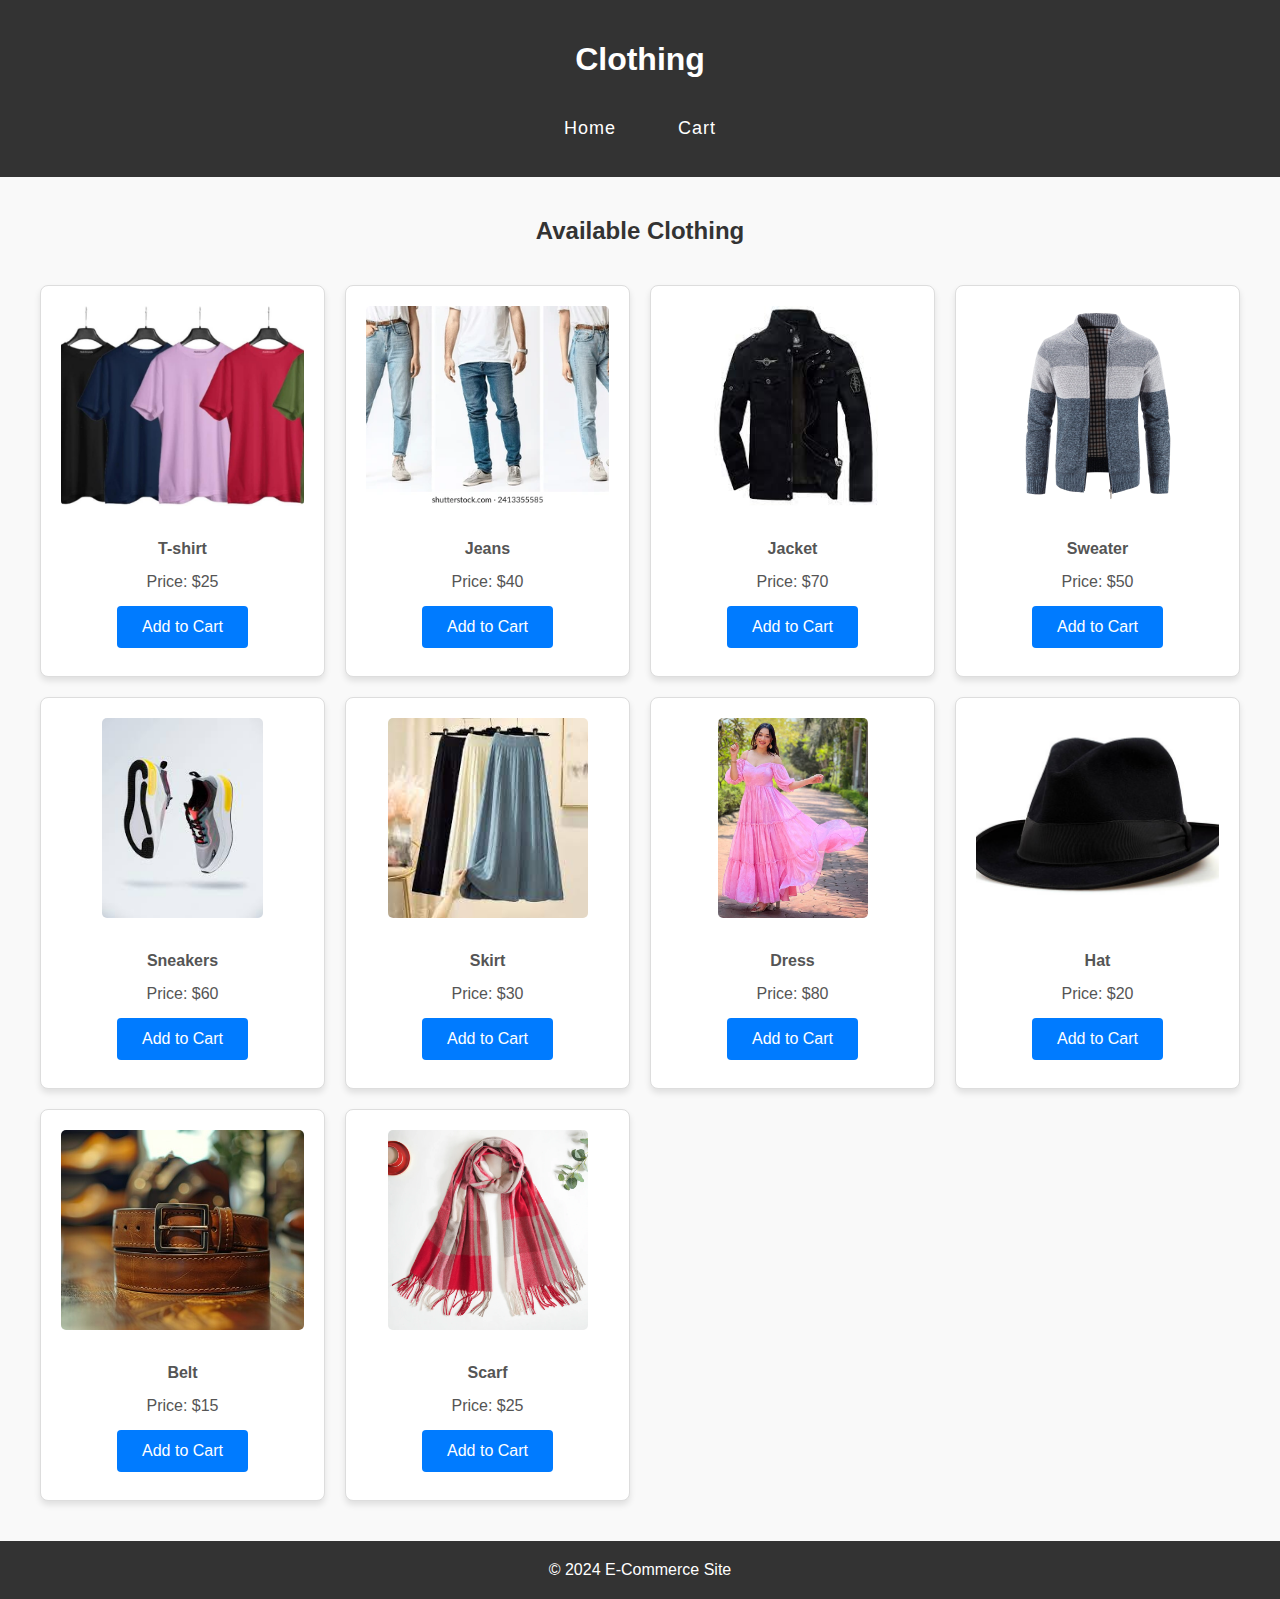
<file: APEXPLANET-5/clothing.html>
<!DOCTYPE html>
<html lang="en">
<head>
    <meta charset="UTF-8">
    <meta name="viewport" content="width=device-width, initial-scale=1.0">
    <title>Clothing - E-Commerce</title>
    <link rel="stylesheet" href="styles.css">
    <script src="cart.js" defer></script>
</head>
<body>
    <header>
        <h1>Clothing</h1>
        <nav>
            <a href="index.html">Home</a>
            <a href="cart.html">Cart</a>
        </nav>
    </header>

    <main>
        <h2>Available Clothing</h2>
        <div class="grid">
            <div class="card" data-name="T-shirt" data-price="25">
                <img src="assets/c1.jpg" alt="T-shirt">
                <p><strong>T-shirt</strong></p>
                <p>Price: $25</p>
                <button onclick="addToCart(this)">Add to Cart</button>
            </div>
            
            <div class="card" data-name="Jeans" data-price="40">
                <img src="assets/c2.webp" alt="Jeans">
                <p><strong>Jeans</strong></p>
                <p>Price: $40</p>
                <button onclick="addToCart(this)">Add to Cart</button>
            </div>
            
            <div class="card" data-name="Jacket" data-price="70">
                <img src="assets/c3.jfif" alt="Jacket">
                <p><strong>Jacket</strong></p>
                <p>Price: $70</p>
                <button onclick="addToCart(this)">Add to Cart</button>
            </div>
            
            <div class="card" data-name="Sweater" data-price="50">
                <img src="assets/c4.jpg" alt="Sweater">
                <p><strong>Sweater</strong></p>
                <p>Price: $50</p>
                <button onclick="addToCart(this)">Add to Cart</button>
            </div>
            
            <div class="card" data-name="Sneakers" data-price="60">
                <img src="assets/c5.jfif" alt="Sneakers">
                <p><strong>Sneakers</strong></p>
                <p>Price: $60</p>
                <button onclick="addToCart(this)">Add to Cart</button>
            </div>
            
            <div class="card" data-name="Skirt" data-price="30">
                <img src="assets/c6.jfif" alt="Skirt">
                <p><strong>Skirt</strong></p>
                <p>Price: $30</p>
                <button onclick="addToCart(this)">Add to Cart</button>
            </div>
            
            <div class="card" data-name="Dress" data-price="80">
                <img src="assets/c7.jpg" alt="Dress">
                <p><strong>Dress</strong></p>
                <p>Price: $80</p>
                <button onclick="addToCart(this)">Add to Cart</button>
            </div>
            
            <div class="card" data-name="Hat" data-price="20">
                <img src="assets/c8.jpg" alt="Hat">
                <p><strong>Hat</strong></p>
                <p>Price: $20</p>
                <button onclick="addToCart(this)">Add to Cart</button>
            </div>
            
            <div class="card" data-name="Belt" data-price="15">
                <img src="assets/c9.jpg" alt="Belt">
                <p><strong>Belt</strong></p>
                <p>Price: $15</p>
                <button onclick="addToCart(this)">Add to Cart</button>
            </div>
            
            <div class="card" data-name="Scarf" data-price="25">
                <img src="assets/c10.webp" alt="Scarf">
                <p><strong>Scarf</strong></p>
                <p>Price: $25</p>
                <button onclick="addToCart(this)">Add to Cart</button>
            </div>
            
        </div>
    </main>

    <footer>
        <p>&copy; 2024 E-Commerce Site</p>
    </footer>

</body>
</html>
</file>
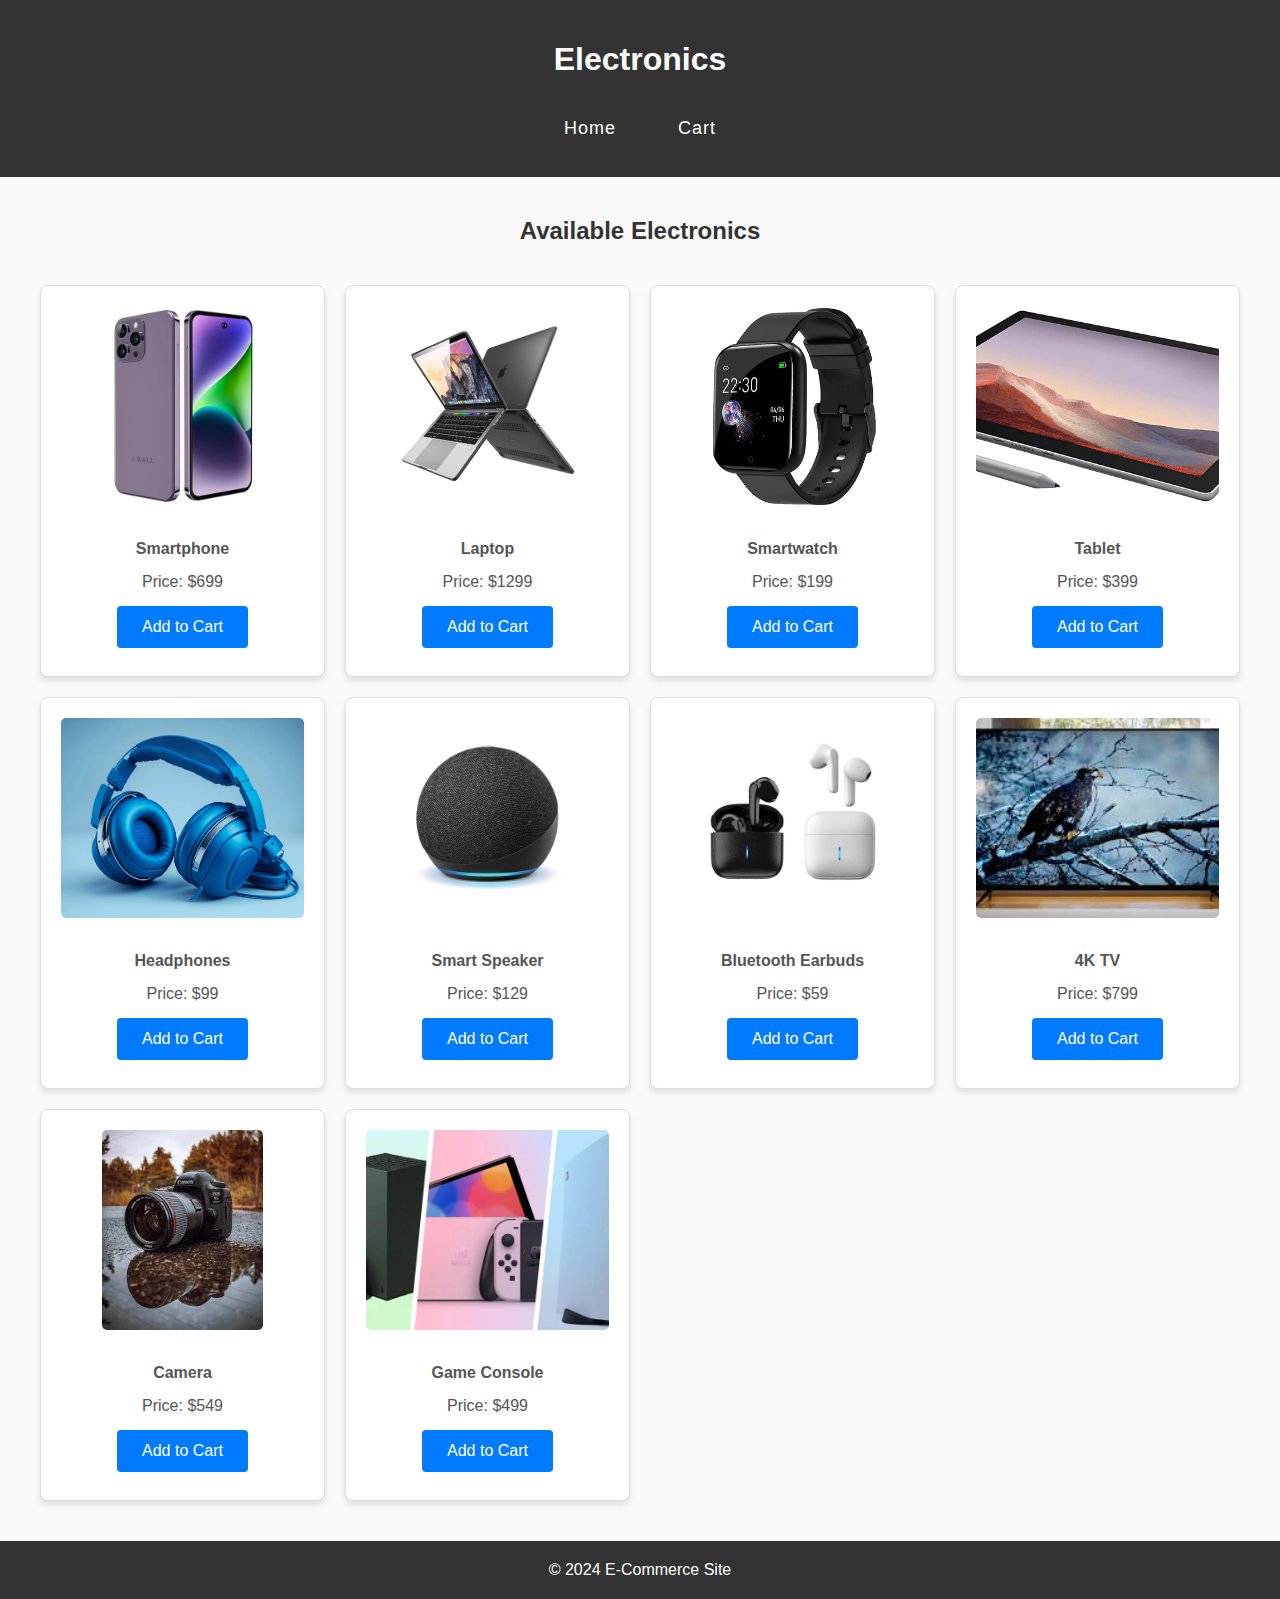
<file: APEXPLANET-5/electronics.html>
<!DOCTYPE html>
<html lang="en">
<head>
    <meta charset="UTF-8">
    <meta name="viewport" content="width=device-width, initial-scale=1.0">
    <title>Electronics - E-Commerce</title>
    <link rel="stylesheet" href="styles.css">
    <script src="cart.js" defer></script>
</head>
<body>
    <header>
        <h1>Electronics</h1>
        <nav>
            <a href="index.html">Home</a>
            <a href="cart.html">Cart</a>
        </nav>
    </header>

    <main>
        <h2>Available Electronics</h2>
        <div id="electronicsGrid" class="grid">
            <div class="card" data-name="Smartphone" data-price="699">
                <img src="assets/e1.jpg" alt="Smartphone">
                <p><strong>Smartphone</strong></p>
                <p>Price: $699</p>
                <button onclick="addToCart(this)">Add to Cart</button>
            </div>
            
            <div class="card" data-name="Laptop" data-price="1299">
                <img src="assets/e2.webp" alt="Laptop">
                <p><strong>Laptop</strong></p>
                <p>Price: $1299</p>
                <button onclick="addToCart(this)">Add to Cart</button>
            </div>
            
            <div class="card" data-name="Smartwatch" data-price="199">
                <img src="assets/e3.jpg" alt="Smartwatch">
                <p><strong>Smartwatch</strong></p>
                <p>Price: $199</p>
                <button onclick="addToCart(this)">Add to Cart</button>
            </div>
            
            <div class="card" data-name="Tablet" data-price="399">
                <img src="assets/e4.webp" alt="Tablet">
                <p><strong>Tablet</strong></p>
                <p>Price: $399</p>
                <button onclick="addToCart(this)">Add to Cart</button>
            </div>
            
            <div class="card" data-name="Headphones" data-price="99">
                <img src="assets/e5.webp" alt="Headphones">
                <p><strong>Headphones</strong></p>
                <p>Price: $99</p>
                <button onclick="addToCart(this)">Add to Cart</button>
            </div>
            
            <div class="card" data-name="Smart Speaker" data-price="129">
                <img src="assets/e6.webp" alt="Smart Speaker">
                <p><strong>Smart Speaker</strong></p>
                <p>Price: $129</p>
                <button onclick="addToCart(this)">Add to Cart</button>
            </div>
            
            <div class="card" data-name="Bluetooth Earbuds" data-price="59">
                <img src="assets/e7.jpg" alt="Bluetooth Earbuds">
                <p><strong>Bluetooth Earbuds</strong></p>
                <p>Price: $59</p>
                <button onclick="addToCart(this)">Add to Cart</button>
            </div>
            
            <div class="card" data-name="4K TV" data-price="799">
                <img src="assets/e8.jfif" alt="4K TV">
                <p><strong>4K TV</strong></p>
                <p>Price: $799</p>
                <button onclick="addToCart(this)">Add to Cart</button>
            </div>
            
            <div class="card" data-name="Camera" data-price="549">
                <img src="assets/e9.jfif" alt="Camera">
                <p><strong>Camera</strong></p>
                <p>Price: $549</p>
                <button onclick="addToCart(this)">Add to Cart</button>
            </div>
            
            <div class="card" data-name="Game Console" data-price="499">
                <img src="assets/e10.webp" alt="Game Console">
                <p><strong>Game Console</strong></p>
                <p>Price: $499</p>
                <button onclick="addToCart(this)">Add to Cart</button>
            </div>
            
        </div>
    </main>

    <footer>
        <p>&copy; 2024 E-Commerce Site</p>
    </footer>
</body>
</html>
</file>
<file: Apex/style.css>
body {
    font-family: 'Arial', sans-serif;
    margin: 0;
    padding: 0;
    background-color: #f4f4f4;
}

header {
    background: #ff6f61; /* A warm color for the header */
    color: white;
    padding: 30px;
    text-align: center;
    box-shadow: 0 2px 5px rgba(0, 0, 0, 0.3);
}

.menu-title {
    font-family: 'Cursive', sans-serif; /* Unique font style */
    font-size: 48px;
    margin: 0;
}

.welcome-message {
    font-size: 20px;
    margin-top: 10px;
    color: #ffd700; /* Change color for the welcome message */
}

main {
    max-width: 800px;
    margin: 20px auto;
    padding: 20px;
    background: white;
    border-radius: 10px;
    box-shadow: 0 0 15px rgba(0, 0, 0, 0.1);
}

h2 {
    text-align: center;
    color: #ff6f61;
}

.menu-icon {
    width: 30px; /* Adjust size as needed */
    vertical-align: middle; /* Aligns the icon with the text */
    margin-left: 10px; /* Space between text and icon */
}

.category {
    margin: 20px 0;
    padding: 15px;
    border-bottom: 2px solid #ddd;
}

.category-header {
    display: flex;
    justify-content: space-between;
    align-items: center;
}

.category h3 {
    color: #ff6f61;
    margin: 0;
}

.tiffins-list, .lunch-options, .desserts-options {
    display: flex;
    flex-direction: column; /* Align items vertically */
}

.tiffin-item, .dish {
    display: flex;
    justify-content: space-between; /* Space out names and prices */
    margin: 5px 0;
}

.price {
    font-weight: bold; /* Make the price stand out */
}

button {
    background: #ff6f61;
    color: white;
    border: none;
    padding: 10px 15px;
    cursor: pointer;
    border-radius: 4px;
    font-size: 16px;
    margin-top: 10px; /* Add space above buttons */
}

button:hover {
    background: #e65c50; /* Darker shade on hover */
}




.dish-image {
    display: flex;
    flex-direction: column; /* Stack items vertically */
    align-items: center; /* Center align items */
    max-width: 800px; /* Max width for the container */
    margin: 0 auto; /* Center the container */
}

.dish1 {
    width: 100%; /* Full width for each dish item */
    margin: 10px 0; /* Vertical spacing */
    text-align: center;
    background-color: white;
    border-radius: 8px;
    box-shadow: 0 2px 5px rgba(0, 0, 0, 0.1);
}

.dish1 img {
    width: 300px; /* Fixed width */
    height: 200px; /* Fixed height */
    object-fit: cover; /* Ensure image covers the box without distortion */
}

.dish1 p {
    padding: 10px 0;
    font-size: 18px;
    color: #333;
}

.veg-heading, .nonveg-heading {
    color: green; /* Color for Veg and Non-Veg headings */
}

h4 {
    margin: 10px 0 5px; /* Margin for section headings */
    color: #ff6f61; /* Color for section headings */
}

h5 {
    margin: 0; /* Remove margin for dish names */
    color: #333; /* Darker color for dish names */
}
</file>
<file: APEXPLANET-2/style.css>
body {
    margin: 0;
    font-family: Arial, sans-serif;
    background-color: #f5f5f5;
    color: #333;
  }
  
  header {
    background-color: #222; 
    padding: 15px 20px; 
    position: fixed;
    top: 0;
    width: 100%;
    max-height: 100px; 
    overflow: hidden; 
    display: flex;
    align-items: center; 
    justify-content: space-between;
    z-index: 1000;
    box-shadow: 0 2px 5px rgba(0, 0, 0, 0.2); 
  }
  nav {
    display: flex;
    justify-content: flex-end; 
    max-width: 1200px; 
    margin: 0 auto; 
  }
  
  
  nav ul {
    list-style-type: none;
    display: flex;
    padding: 0;
    margin: 0;
  }
  
  nav ul li {
    margin-left: 20px;
  }
  
  nav a {
    color: white;
    text-decoration: none;
    padding: 8px 15px;
    font-weight: bold;
    border-radius: 5px;
  }
  
  nav a:hover {
    background-color: #5352ed;
  }
  
  .container {
    max-width: 1200px;
    margin: 0 auto;
    padding: 120px 20px;
  }
  
  .grid-item {
    background-color: white;
    padding: 30px;
    border-radius: 10px;
    box-shadow: 0 2px 12px rgba(0, 0, 0, 0.3);
    margin-bottom: 35px;
    text-align: center;
  }
  
  .gallery-grid {
    display: grid;
    grid-template-columns: repeat(3, 1fr);
    gap: 10px;
  }
  
  .gallery-grid img {
    width: 100%;
    height: 200px;
    object-fit: cover;
    border-radius: 5px;
  }
  .service-cards {
    display: grid;
    grid-template-columns: repeat(5, 1fr); 
    gap: 20px; 
  }
  
  .service-card {
    background-color: #e8e8e8;
    padding: 15px;
    border-radius: 5px;
    box-shadow: 2px 2px 10px rgba(0, 0, 0, 0.1);
    text-align: center;
    transition: transform 0.3s;
    display: flex;
    flex-direction: column;
    justify-content: space-between;
    height: 300px; /* Fixed height for each card */
  }
  
  .service-card img {
    margin-bottom: 15px;
    width: 100%;
    height: 150px; /* Fixed height for images */
    object-fit: cover;
    border-radius: 5px;
  }
  
  .service-card h3 {
    font-size: 1.4em;
    margin-bottom: 10px;
  }
  
  .service-card p {
    font-size: 1em;
    margin-top: 10px;
  }
  
  .service-card:hover {
    transform: scale(1.05);
  }
  
  /* Media query for smaller screens */
  @media (max-width: 1024px) {
    .service-cards {
      grid-template-columns: repeat(3, 1fr); /* 3 columns on medium screens */
    }
  }
  
  @media (max-width: 768px) {
    .service-cards {
      grid-template-columns: repeat(2, 1fr); /* 2 columns on smaller screens */
    }
  }
  
  @media (max-width: 480px) {
    .service-cards {
      grid-template-columns: 1fr; /* 1 column on very small screens */
    }
  }
  
  
  #contactForm input, #imageForm input {
    width: 100%;
    margin-bottom: 10px;
    padding: 8px;
    border-radius: 4px;
    border: 1px solid #ddd;
  }
  
  #contactForm button, #imageForm button {
    background-color: #5cb85c;
    color: #fff;
    border: none;
    padding: 10px 15px;
    border-radius: 4px;
  }
  
  #contactForm button:hover, #imageForm button:hover {
    background-color: #4cae4c;
  }
  #imagePreview button {
    background-color: #d9534f; /* Red background for remove button */
    color: #fff;
    padding: 10px 15px;
    border: none;
    border-radius: 5px;
    cursor: pointer;
  }
  
  #imagePreview button:hover {
    background-color: #c9302c; /* Darker red on hover */
  }
</file>
<file: APEXPLANET-5/styles.css>
body {
    font-family: Arial, sans-serif;
    margin: 0;
    padding: 0;
    background-color: #f9f9f9;
}

main {
    text-align: center;
    padding: 20px;
}

main h2 {
    margin-bottom: 20px;
    font-size: 24px;
    color: #333;
    font-weight: bold;
}

header {
    background-color: #333;
    color: #fff;
    padding: 20px 0;
    text-align: center;
}

header nav {
    display: flex;
    justify-content: center;
    align-items: center;
    gap: 30px;
    padding: 10px 0;
}

header nav a {
    color: #fff;
    text-decoration: none;
    font-size: 18px;
    font-weight: 500;
    letter-spacing: 1px;
    padding: 8px 16px;
    border-radius: 5px;
    transition: background-color 0.3s ease, color 0.3s ease;
}

header nav a:hover {
    background-color: #007bff;
    color: #fff;
    text-decoration: none;
}

header nav a.active {
    background-color: #0056b3;
    color: #fff;
}

@media (max-width: 768px) {
    header nav {
        flex-direction: column;
        gap: 15px;
    }
    
    header nav a {
        font-size: 16px;
        padding: 10px 20px;
    }
}

.categories {
    display: flex;
    justify-content: center;
    gap: 20px;
    flex-wrap: wrap;
    padding: 20px;
}

.category-card {
    text-align: center;
    border: 1px solid #ccc;
    border-radius: 8px;
    background-color: #fff;
    padding: 20px;
    width: 250px;
    height: 350px;
    box-shadow: 0 4px 6px rgba(0, 0, 0, 0.1);
    transition: transform 0.3s ease, box-shadow 0.3s ease;
}

.category-card img {
    width: 100%;
    height: 150px;
    object-fit: cover;
    border-radius: 8px;
    margin-bottom: 15px;
}

.category-card h3 {
    margin: 15px 0;
    font-size: 18px;
    color: #333;
}

.category-card .arrow-link {
    font-size: 20px;
    color: #007bff;
    text-decoration: none;
    transition: color 0.3s ease;
}

.category-card:hover {
    transform: translateY(-5px);
    box-shadow: 0 6px 12px rgba(0, 0, 0, 0.2);
}

.category-card .arrow-link:hover {
    color: #0056b3;
}



.grid {
    display: grid;
    grid-template-columns: repeat(auto-fit, minmax(250px, 1fr));
    gap: 20px;
    padding: 20px;
}

.card {
    background-color: #fff;
    border: 1px solid #ddd;
    border-radius: 8px;
    padding: 20px;
    text-align: center;
    box-shadow: 0 4px 6px rgba(0, 0, 0, 0.1);
    transition: transform 0.3s ease, box-shadow 0.3s ease;
    height: 350px;
}

.card img {
    max-width: 100%;
    height: 200px;
    object-fit: cover;
    margin-bottom: 15px;
    border-radius: 5px;
    transition: transform 0.3s ease;
}

.card p {
    margin: 15px 0;
    color: #555;
    font-size: 16px;
}

.card button {
    padding: 12px 25px;
    border: none;
    background-color: #007bff;
    color: #fff;
    border-radius: 4px;
    font-size: 16px;
    cursor: pointer;
    transition: background-color 0.3s ease;
}

.card:hover {
    transform: translateY(-10px);
    box-shadow: 0 6px 12px rgba(0, 0, 0, 0.15);
}

.card button:hover {
    background-color: #0056b3;
}

.card img:hover {
    transform: scale(1.05);
}

#cartItems {
    margin-top: 20px;
    display: grid;
    grid-template-columns: repeat(auto-fit, minmax(200px, 1fr));
    gap: 20px;
    padding: 20px;
}

#cartItems .cart-item {
    background-color: #fff;
    border: 1px solid #ddd;
    border-radius: 8px;
    padding: 10px;
    text-align: center;
    box-shadow: 0 4px 6px rgba(0, 0, 0, 0.1);
    transition: transform 0.3s ease, box-shadow 0.3s ease;
}

#cartItems .cart-item p {
    margin: 10px 0;
    font-size: 24px;
    color: #2207bd;
}

#cartItems .cart-item button {
    background-color: #ff0000;
    color: white;
    padding: 5px 10px;
    border: none;
    border-radius: 4px;
    cursor: pointer;
}

#cartItems .cart-item button:hover {
    background-color: #cc0000;
}

form {
    margin-top: 20px;
    text-align: left;
    width: 80%;
    max-width: 600px;
    margin-left: auto;
    margin-right: auto;
}

form label {
    display: block;
    margin: 10px 0 5px;
    font-size: 16px;
    color: #333;
}

form input, form select {
    width: 100%;
    padding: 10px;
    margin-bottom: 15px;
    border: 1px solid #ddd;
    border-radius: 4px;
    font-size: 16px;
}

form button {
    background-color: #007bff;
    color: white;
    padding: 10px 20px;
    border: none;
    border-radius: 4px;
    font-size: 16px;
    cursor: pointer;
    width: 100%;
    transition: background-color 0.3s ease;
}

form button:hover {
    background-color: #0056b3;
}

#confirmation {
    display: none;
    margin-top: 20px;
    font-size: 18px;
    color: green;
}

footer {
    background-color: #333;
    color: #fff;
    text-align: center;
    padding: 20px 0;
}

footer p {
    margin: 0;
    color: #fff;
}
</file>
<file: APEXPLANET-4/style.css>
* {
    margin: 0;
    padding: 0;
    box-sizing: border-box;
  }
  
  nav {
    position: fixed;
    top: 0;
    left: 0;
    width: 100%;
    background-color: #333;
    z-index: 1000;
    padding: 10px;
  }
  
  body {
    font-family: Arial, sans-serif;
    background-color: rgb(63, 63, 70);
    margin: 0;
    padding-top: 60px;
  }
  
  body, html {
    overflow: hidden;
    height: 100%;
  }
  
  body {
    overflow-y: scroll;
  }
  
  ::-webkit-scrollbar {
    width: 0px;
    background: transparent;
  }
  
  ::-webkit-scrollbar-thumb {
    background: transparent;
  }
  
  nav ul {
    list-style: none;
    display: flex;
    justify-content: flex-end;
  }
  
  nav ul li {
    margin-left: 20px;
  }
  
  nav ul li a {
    color: white;
    text-decoration: none;
    padding: 10px;
    transition: color 0.3s ease;
  }
  
  nav ul li a:hover {
    color: #4CAF50;
  }
  
  .hero {
    background: url('assets/1.jfif') no-repeat center center/cover;
    height: 100vh;
    display: flex;
    align-items: flex-start;
    justify-content: right;
    color: white;
    text-align: left;
    padding: 50px 40px;
  }
  
  .profile-info {
    background-color: rgba(0, 0, 0, 0.6);
    border-radius: 10px;
    padding: 40px 40px;
    margin-top: 300px;
    margin-left: 300px;
    max-width: 550px;
    text-align: left;
    box-shadow: 0 4px 10px rgba(0, 0, 0, 0.4);
    transition: transform 0.3s ease, opacity 0.3s ease;
  }
  
  .profile-info:hover {
    transform: translateY(-10px);
    opacity: 0.95;
  }
  
  .profile-info h1 {
    font-size: 2.8rem;
    color: #F8F8F8;
    margin-bottom: 15px;
    font-weight: 600;
    letter-spacing: 1.5px;
    text-shadow: 1px 1px 4px rgba(0, 0, 0, 0.6);
  }
  
  #about {
    padding: 50px;
    color: #ffffff;
    text-align: center;
    border-radius: 15px;
    margin: 20px auto;
    width: 80%;
  }
  
  #about p {
    font-size: 1em;
    line-height: 1.8;
    margin: 10px 0;
    color: #111010;
    background-color: #ddd;
  }
  
  #about p:hover {
    color: rgb(38, 93, 165);
    transition: color 0.3s ease-in-out;
  }
  
  #about {
    transition: transform 0.3s ease-in-out;
  }
  
  #about:hover {
    transform: scale(1.03);
  }
  
  section {
    padding: 50px;
    text-align: center;
  }
  
  h2 {
    margin-bottom: 20px;
    color: #ddd;
  }
  
  .skills-list {
    list-style: none;
    display: flex;
    flex-direction: column;
    align-items: center;
    padding: 0;
  }
  
  .skills-list li {
    margin: 10px;
    background-color: #faf6f6;
    padding: 15px;
    border-radius: 8px;
    width: 220px;
    text-align: center;
    font-size: 1.2em;
    box-shadow: 0 4px 6px rgba(0, 0, 0, 0.1);
    transition: transform 0.3s ease-in-out, box-shadow 0.3s ease-in-out;
  }
  
  .skills-list li:hover {
    transform: scale(1.05);
    box-shadow: 0 8px 12px rgba(0, 0, 0, 0.3);
    background-color: #e0f7fa;
  }
  
  .skills-list li:hover {
    color: #00796b;
  }
  
  #Internships {
    padding: 50px;
    text-align: center;
  }
  
  #Internships h2 {
    margin-bottom: 30px;
    font-size: 2rem;
  }
  
  .card {
    background-color: #faf6f6;
    border: 1px solid #ddd;
    border-radius: 8px;
    padding: 20px;
    margin: 20px;
    width: 300px;
    display: inline-block;
    text-align: left;
    box-shadow: 0 4px 10px rgba(0, 0, 0, 0.1);
    transition: transform 0.3s ease-in-out;
  }
  
  .card h3 {
    font-size: 1.5rem;
    color: #333;
    margin-bottom: 10px;
  }
  
  .card p {
    font-size: 1rem;
    color: #666;
  }
  
  .card:hover {
    transform: translateY(-10px);
    box-shadow: 0 10px 20px rgba(0, 0, 0, 0.15);
  }
  
  @media (max-width: 768px) {
    #connections {
        padding: 20px;
    }
  
    .card {
        width: 90%;
        margin: 10px 0;
    }
  }
  
  .todolist-section {
    margin: 100px auto;
    max-width: 600px;
    text-align: center;
    background-color: #2b2b40;
    padding: 20px;
    border-radius: 10px;
    box-shadow: 0 4px 10px rgba(0, 0, 0, 0.5);
  }
  
  .todolist-section h1 {
    font-size: 2rem;
    margin-bottom: 20px;
    color: #4CAF50;
  }
  
  #taskInput {
    width: 70%;
    padding: 10px;
    margin-bottom: 10px;
    border: 1px solid #4CAF50;
    border-radius: 5px;
    outline: none;
  }
  
  #taskInput:focus {
    border-color: #6cff6c;
    box-shadow: 0 0 5px #6cff6c;
  }
  
  button {
    padding: 10px 20px;
    border: none;
    border-radius: 5px;
    background-color: #4CAF50;
    color: white;
    cursor: pointer;
    font-size: 1rem;
    transition: background-color 0.3s ease;
  }
  
  button:hover {
    background-color: #45a049;
  }
  
  #taskList {
    list-style: none;
    padding: 0;
    margin-top: 20px;
  }
  
  #taskList li {
    background-color: #3c3c55;
    border: 1px solid #4CAF50;
    border-radius: 5px;
    margin-bottom: 10px;
    padding: 10px;
    display: flex;
    justify-content: space-between;
    align-items: center;
    color: #fff;
    box-shadow: 0 2px 5px rgba(0, 0, 0, 0.3);
  }
  
  #taskList li button {
    padding: 5px 10px;
    background-color: #e74c3c;
    border: none;
    border-radius: 5px;
    color: white;
    cursor: pointer;
    font-size: 0.9rem;
    transition: background-color 0.3s ease;
  }
  
  #taskList li button:hover {
    background-color: #c0392b;
  }
  
  .products-section {
    margin: 100px auto;
    padding: 20px;
    max-width: 1200px;
    text-align: center;
  }
  
  .products-section h1 {
    font-size: 2.5rem;
    margin-bottom: 20px;
    color: #4CAF50;
  }
  
  #filters {
    display: flex;
    justify-content: center;
    margin-bottom: 30px;
    gap: 20px;
  }
  
  #filters select {
    padding: 10px;
    border: 1px solid #4CAF50;
    border-radius: 5px;
    background-color: #333;
    color: white;
    font-size: 1rem;
    cursor: pointer;
  }
  
  #filters select:hover {
    border-color: #6cff6c;
  }
  
  .product-list {
    display: grid;
    grid-template-columns: repeat(auto-fit, minmax(250px, 1fr));
    gap: 20px;
    padding: 0;
    margin: 0;
  }
  
  .product-card {
    width: 200px;
    height: 320px;
    border: 1px solid #ddd;
    border-radius: 10px;
    box-shadow: 0 4px 6px rgba(0, 0, 0, 0.1);
    padding: 10px;
    margin: 10px;
    text-align: center;
    display: flex;
    flex-direction: column;
    justify-content: space-between;
  }
  
  .product-card img {
    width: 150px;
    height: 150px;
    object-fit: cover;
    margin-bottom: 15px;
    border-radius: 8px;
  }
  
  .product-card h3 {
    font-size: 1.3rem;
    color: #333;
  }
  
  .product-card p {
    font-size: 1.1rem;
    color: #4CAF50;
    margin-top: 10px;
  }
  
  .product-card .rating {
    margin-top: 10px;
    font-size: 1rem;
    color: #FFD700;
  }
  
  .product-card:hover {
    transform: translateY(-5px);
    box-shadow: 0 6px 12px rgba(0, 0, 0, 0.15);
  }
  
  @media screen and (max-width: 768px) {
    .product-list {
      grid-template-columns: repeat(auto-fit, minmax(200px, 1fr));
    }
  
    .product-card {
      width: 100%;
    }
  }
</file>
